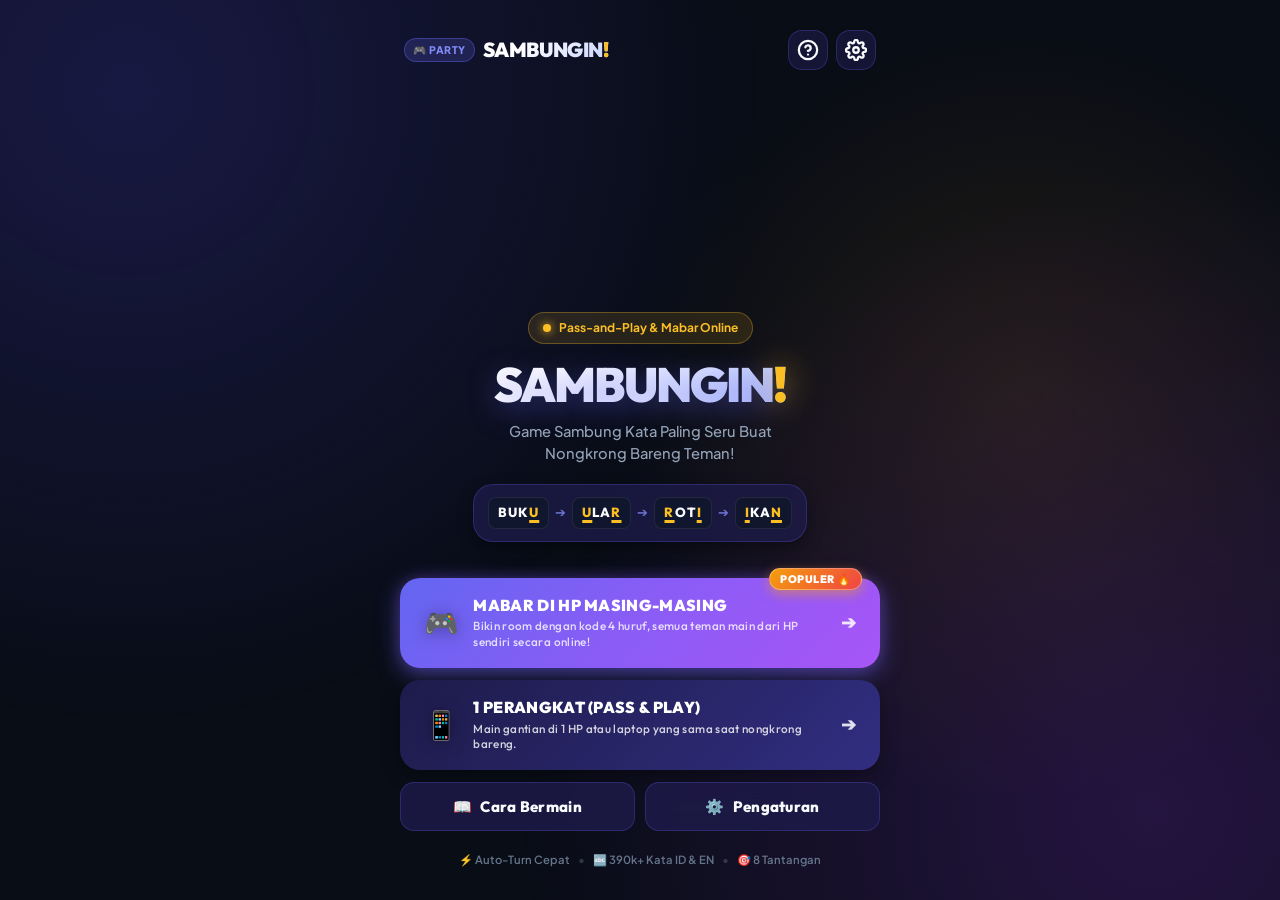
<file: index.html>
<!DOCTYPE html>
<html lang="id">
<head>
  <meta charset="UTF-8">
  <meta name="viewport" content="width=device-width, initial-scale=1.0, maximum-scale=1.0, user-scalable=no">
  <meta name="description" content="SAMBUNGIN! Game party sambung kata seru untuk dimainkan bersama di satu perangkat atau di HP masing-masing!">
  <title>SAMBUNGIN! — Party Word Chain Game</title>
  <link rel="preconnect" href="https://fonts.googleapis.com">
  <link rel="preconnect" href="https://fonts.gstatic.com" crossorigin>
  <link href="https://fonts.googleapis.com/css2?family=Outfit:wght@400;600;700;800;900&family=Plus+Jakarta+Sans:wght@500;600;700&display=swap" rel="stylesheet">
  <link rel="stylesheet" href="css/variables.css">
  <link rel="stylesheet" href="css/animations.css">
  <link rel="stylesheet" href="css/style.css">
  <!-- Local PeerJS Library for P2P WebRTC Multi-Device -->
  <script src="js/lib/peerjs.min.js"></script>
</head>
<body>
  <!-- Canvas Confetti Overlay -->
  <canvas id="confetti-canvas" class="confetti-canvas"></canvas>

  <!-- Floating Emotes Container -->
  <div id="floating-emotes-layer" class="floating-emotes-layer" aria-hidden="true"></div>

  <!-- Background Glow Orbs -->
  <div class="bg-effects" aria-hidden="true">
    <div class="glow-orb orb-1"></div>
    <div class="glow-orb orb-2"></div>
    <div class="glow-orb orb-3"></div>
  </div>

  <div id="app-container" class="app-container">
    <!-- Top Global Header -->
    <header class="top-nav">
      <div class="nav-brand" id="nav-brand-btn" role="button" tabindex="0">
        <span class="brand-badge" id="global-mode-badge">🎮 PARTY</span>
        <h1 class="brand-title">SAMBUNGIN<span>!</span></h1>
      </div>
      <div class="nav-actions">
        <button id="btn-open-how-to" class="icon-btn" aria-label="Cara Bermain" title="Cara Bermain">
          <svg width="22" height="22" viewBox="0 0 24 24" fill="none" stroke="currentColor" stroke-width="2.5" stroke-linecap="round" stroke-linejoin="round">
            <circle cx="12" cy="12" r="10"></circle>
            <path d="M9.09 9a3 3 0 0 1 5.83 1c0 2-3 3-3 3"></path>
            <line x1="12" y1="17" x2="12.01" y2="17"></line>
          </svg>
        </button>
        <button id="btn-open-settings" class="icon-btn" aria-label="Pengaturan" title="Pengaturan">
          <svg width="22" height="22" viewBox="0 0 24 24" fill="none" stroke="currentColor" stroke-width="2.5" stroke-linecap="round" stroke-linejoin="round">
            <circle cx="12" cy="12" r="3"></circle>
            <path d="M19.4 15a1.65 1.65 0 0 0 .33 1.82l.06.06a2 2 0 0 1 0 2.83 2 2 0 0 1-2.83 0l-.06-.06a1.65 1.65 0 0 0-1.82-.33 1.65 1.65 0 0 0-1 1.51V21a2 2 0 0 1-2 2 2 2 0 0 1-2-2v-.09A1.65 1.65 0 0 0 9 19.4a1.65 1.65 0 0 0-1.82.33l-.06.06a2 2 0 0 1-2.83 0 2 2 0 0 1 0-2.83l.06-.06a1.65 1.65 0 0 0 .33-1.82 1.65 1.65 0 0 0-1.51-1H3a2 2 0 0 1-2-2 2 2 0 0 1 2-2h.09A1.65 1.65 0 0 0 4.6 9a1.65 1.65 0 0 0-.33-1.82l-.06-.06a2 2 0 0 1 0-2.83 2 2 0 0 1 2.83 0l.06.06a1.65 1.65 0 0 0 1.82.33H9a1.65 1.65 0 0 0 1-1.51V3a2 2 0 0 1 2-2 2 2 0 0 1 2 2v.09a1.65 1.65 0 0 0 1 1.51 1.65 1.65 0 0 0 1.82-.33l.06-.06a2 2 0 0 1 2.83 0 2 2 0 0 1 0 2.83l-.06.06a1.65 1.65 0 0 0-.33 1.82V9a1.65 1.65 0 0 0 1.51 1H21a2 2 0 0 1 2 2 2 2 0 0 1-2 2h-.09a1.65 1.65 0 0 0-1.51 1z"></path>
          </svg>
        </button>
      </div>
    </header>

    <!-- Main Screens Container -->
    <main class="main-content">
      
      <!-- ================= 1. HOME SCREEN ================= -->
      <section id="screen-home" class="screen active">
        <div class="hero-section">
          <div class="hero-badge-tag">
            <span class="dot-pulse"></span> Pass-and-Play & Mabar Online
          </div>
          <div class="hero-logo-box">
            <h2 class="hero-title">SAMBUNGIN<span class="hero-exclaim">!</span></h2>
            <p class="hero-subtitle">Game Sambung Kata Paling Seru Buat Nongkrong Bareng Teman!</p>
          </div>

          <div class="rule-chain-preview">
            <div class="chain-chip">BUK<span class="letter-match">U</span></div>
            <span class="chain-arrow">➔</span>
            <div class="chain-chip"><span class="letter-match">U</span>LA<span class="letter-match">R</span></div>
            <span class="chain-arrow">➔</span>
            <div class="chain-chip"><span class="letter-match">R</span>OT<span class="letter-match">I</span></div>
            <span class="chain-arrow">➔</span>
            <div class="chain-chip"><span class="letter-match">I</span>KA<span class="letter-match">N</span></div>
          </div>
        </div>

        <!-- Home Action Buttons -->
        <div class="home-actions">
          <button id="btn-open-multiplayer" class="btn btn-hero btn-mabar-hero">
            <span class="hero-btn-badge">POPULER 🔥</span>
            <div class="hero-btn-content">
              <span class="hero-btn-icon">🎮</span>
              <div class="hero-btn-text">
                <span class="hero-btn-title">MABAR DI HP MASING-MASING</span>
                <span class="hero-btn-desc">Bikin room dengan kode 4 huruf, semua teman main dari HP sendiri secara online!</span>
              </div>
            </div>
            <span class="hero-btn-arrow">➔</span>
          </button>

          <button id="btn-start-setup" class="btn btn-hero btn-passplay-hero">
            <div class="hero-btn-content">
              <span class="hero-btn-icon">📱</span>
              <div class="hero-btn-text">
                <span class="hero-btn-title">1 PERANGKAT (PASS & PLAY)</span>
                <span class="hero-btn-desc">Main gantian di 1 HP atau laptop yang sama saat nongkrong bareng.</span>
              </div>
            </div>
            <span class="hero-btn-arrow">➔</span>
          </button>

          <div class="home-secondary-row">
            <button id="btn-quick-rules" class="btn btn-secondary">
              <span class="btn-icon">📖</span>
              <span class="btn-text">Cara Bermain</span>
            </button>
            <button id="btn-home-settings" class="btn btn-secondary">
              <span class="btn-icon">⚙️</span>
              <span class="btn-text">Pengaturan</span>
            </button>
          </div>
        </div>

        <div class="home-features-pill">
          <span class="feature-item">⚡ Auto-Turn Cepat</span>
          <span class="feature-divider">•</span>
          <span class="feature-item">🔤 390k+ Kata ID & EN</span>
          <span class="feature-divider">•</span>
          <span class="feature-item">🎯 8 Tantangan</span>
        </div>
      </section>

      <!-- ================= 2. MULTIPLAYER CHOICE SCREEN ================= -->
      <section id="screen-multiplayer-choice" class="screen">
        <div class="screen-header">
          <button id="btn-back-multi-to-home" class="btn-back" aria-label="Kembali ke Beranda">
            <svg width="20" height="20" viewBox="0 0 24 24" fill="none" stroke="currentColor" stroke-width="2.5" stroke-linecap="round" stroke-linejoin="round">
              <path d="M19 12H5M12 19l-7-7 7-7"/>
            </svg>
            <span>Kembali</span>
          </button>
          <h2 class="section-title">Mabar HP Sendiri</h2>
          <div class="header-spacer"></div>
        </div>

        <div class="setup-scroll-area">
          <div class="setup-card text-center" style="margin-bottom: 20px;">
            <div style="font-size: 2.2rem; margin-bottom: 6px;">📶</div>
            <h3 class="card-title">Pilih Peran Permainan</h3>
            <p class="card-desc">Satu orang membuat room sebagai Host, teman-teman lain bergabung dengan kode room.</p>
          </div>

          <div class="home-actions">
            <button id="btn-choice-create-room" class="btn btn-primary btn-hero">
              <span class="btn-icon">👑</span>
              <span class="btn-text">BUAT ROOM BARU (HOST)</span>
            </button>

            <button id="btn-choice-join-room" class="btn btn-network btn-hero">
              <span class="btn-icon">🚪</span>
              <span class="btn-text">GABUNG ROOM TEMAN (JOIN)</span>
            </button>
          </div>
        </div>
      </section>

      <!-- ================= 3. LOBBY HOST SCREEN ================= -->
      <section id="screen-lobby-host" class="screen">
        <div class="screen-header">
          <button id="btn-leave-host-room" class="btn-back" aria-label="Tutup Room">
            <span>✕ Tutup Room</span>
          </button>
          <h2 class="section-title">Lobby Host</h2>
          <div class="header-spacer"></div>
        </div>

        <div class="setup-scroll-area">
          <!-- Room Code Card -->
          <div class="room-code-card">
            <div class="room-code-label">BAGIKAN KODE INI KE TEMAN:</div>
            <div id="host-room-code-display" class="room-code-display">----</div>
            
            <div class="share-buttons-row">
              <button id="btn-share-wa" class="btn-share-wa" type="button">
                <span>💬 Kirim ke WhatsApp</span>
              </button>
              <button id="btn-copy-room-code" class="btn-copy-code" type="button">
                <span>📋 Salin Link & Kode</span>
              </button>
            </div>
          </div>

          <!-- Players joined -->
          <div class="lobby-players-box">
            <div class="card-header-row">
              <div>
                <h3 class="card-title">Daftar Pemain di Room</h3>
                <p class="card-desc">Game mulai otomatis bergantian begitu Host menekan tombol mulai</p>
              </div>
              <span id="host-player-count-badge" class="badge-count">1 Pemain</span>
            </div>
            <div id="host-lobby-players-list">
              <!-- Rendered dynamically -->
            </div>
          </div>

          <!-- Game Options Card -->
          <div class="setup-card">
            <h3 class="card-title">Pengaturan Ronde</h3>
            
            <!-- Game Mode -->
            <div class="setting-group">
              <label class="setting-label">Mode Permainan</label>
              <div class="pill-selector host-mode-selector" role="radiogroup">
                <button type="button" class="pill-opt active" data-mode="lps">
                  <span class="pill-title">🏆 Last Player Standing</span>
                  <span class="pill-desc">3 Nyawa, yang kehabisan nyawa tereliminasi!</span>
                </button>
                <button type="button" class="pill-opt" data-mode="freeplay">
                  <span class="pill-title">🎯 Free Play</span>
                  <span class="pill-desc">Tanpa eliminasi, kumpulkan poin kata terbanyak!</span>
                </button>
                <button type="button" class="pill-opt" data-mode="suddendeath">
                  <span class="pill-title">⚡ Sudden Death</span>
                  <span class="pill-desc">1 Nyawa, satu kesalahan langsung gugur!</span>
                </button>
              </div>
            </div>

            <!-- Letter Flow: Chain vs Random A-Z -->
            <div class="setting-group">
              <label class="setting-label">Alur Huruf Permainan</label>
              <div class="pill-selector host-flow-selector" role="radiogroup">
                <button type="button" class="pill-opt active" data-flow="chain">
                  <span class="pill-title">🔗 Sambung Huruf Terakhir (Klasik)</span>
                  <span class="pill-desc">Huruf kamu diambil dari huruf terakhir kata lawan.</span>
                </button>
                <button type="button" class="pill-opt" data-flow="random">
                  <span class="pill-title">🎲 Huruf Acak A-Z (Semua Huruf Muncul)</span>
                  <span class="pill-desc">Setiap giliran, sistem mengocok huruf baru secara acak A-Z!</span>
                </button>
              </div>
            </div>

            <!-- Timer Duration -->
            <div class="setting-group">
              <label class="setting-label">Durasi Timer Per Giliran</label>
              <div class="chip-grid host-timer-grid">
                <button type="button" class="chip-opt" data-timer="5">5s <small>(Kilat)</small></button>
                <button type="button" class="chip-opt active" data-timer="10">10s <small>(Standar)</small></button>
                <button type="button" class="chip-opt" data-timer="15">15s <small>(Santai)</small></button>
                <button type="button" class="chip-opt" data-timer="20">20s <small>(Pemula)</small></button>
              </div>
            </div>

            <!-- Challenge Level -->
            <div class="setting-group">
              <label class="setting-label">Tingkat Tantangan Acak</label>
              <div class="chip-grid host-challenge-grid">
                <button type="button" class="chip-opt" data-challenge="off">Nonaktif</button>
                <button type="button" class="chip-opt" data-challenge="casual">Santai</button>
                <button type="button" class="chip-opt active" data-challenge="normal">Normal</button>
                <button type="button" class="chip-opt" data-challenge="chaos">Kacau 💥</button>
              </div>
            </div>
          </div>
        </div>

        <div class="setup-footer-bar">
          <div id="host-validation-msg" class="validation-warning">Tunggu minimal 1 teman bergabung...</div>
          <button id="btn-host-start-game" class="btn btn-primary btn-block btn-lg" disabled>
            <span>MULAI PERMAINAN SEKARANG ➔</span>
          </button>
        </div>
      </section>

      <!-- ================= 4. LOBBY CLIENT SCREEN ================= -->
      <section id="screen-lobby-client" class="screen">
        <div class="screen-header">
          <button id="btn-leave-client-room" class="btn-back" aria-label="Keluar">
            <span>✕ Keluar</span>
          </button>
          <h2 class="section-title">Gabung Room</h2>
          <div class="header-spacer"></div>
        </div>

        <div class="setup-scroll-area">
          <!-- Client Input Form (Before Connected) -->
          <div id="client-connect-box" class="setup-card">
            <h3 class="card-title">Masukkan Info Room</h3>
            <p class="card-desc">Tanyakan Kode 4 Huruf kepada Host room kamu</p>

            <form id="form-join-room" class="add-player-form" style="margin-top: 14px;">
              <div style="margin-bottom: 12px;">
                <label class="setting-label">Nama Kamu</label>
                <input type="text" id="input-client-name" placeholder="Nama panggilan..." maxlength="16" class="btn-block" style="padding: 12px 14px; background: rgba(15, 23, 42, 0.8); border: 1.5px solid var(--bg-card-border); border-radius: var(--radius-md); color: var(--text-main); font-weight: 700; outline: none;">
              </div>
              
              <div style="margin-bottom: 14px;">
                <label class="setting-label">Kode Room (4 Karakter)</label>
                <input type="text" id="input-client-room-code" placeholder="Contoh: A7K9" maxlength="6" autocomplete="off" autocorrect="off" autocapitalize="characters" spellcheck="false" class="btn-block" style="padding: 12px 14px; background: rgba(15, 23, 42, 0.8); border: 1.5px solid var(--bg-card-border); border-radius: var(--radius-md); color: var(--color-accent); font-family: var(--font-display); font-size: 1.6rem; font-weight: 900; letter-spacing: 0.25em; text-align: center; text-transform: uppercase; outline: none;">
              </div>

              <div id="client-join-error" class="form-feedback error-msg"></div>

              <button type="submit" id="btn-submit-join-room" class="btn btn-network btn-block btn-lg" style="margin-top: 10px;">
                <span>GABUNG ROOM ➔</span>
              </button>
            </form>
          </div>

          <!-- Client Waiting Area (After Connected) -->
          <div id="client-waiting-box" class="setup-card text-center hidden">
            <span class="badge-count" style="margin-bottom: 12px;">TERHUBUNG KE ROOM</span>
            <h3 class="card-title" id="client-room-title">Room: ----</h3>
            <div class="waiting-spinner"></div>
            <p class="card-desc">Menunggu Host mengatur ronde dan memulai permainan...</p>
            <p class="card-desc" style="color: var(--color-accent); margin-top: 6px;">💡 Begitu Host mulai, game akan langsung jalan otomatis di HP kamu!</p>
            
            <div class="lobby-players-box" style="margin-top: 18px; text-align: left;">
              <h4 class="card-title" style="font-size: 0.95rem; margin-bottom: 10px;">Pemain di Room:</h4>
              <div id="client-lobby-players-list">
                <!-- Rendered dynamically -->
              </div>
            </div>
          </div>
        </div>
      </section>

      <!-- ================= 5. PASS & PLAY SETUP SCREEN ================= -->
      <section id="screen-setup" class="screen">
        <div class="screen-header">
          <button id="btn-back-to-home" class="btn-back" aria-label="Kembali ke Beranda">
            <svg width="20" height="20" viewBox="0 0 24 24" fill="none" stroke="currentColor" stroke-width="2.5" stroke-linecap="round" stroke-linejoin="round">
              <path d="M19 12H5M12 19l-7-7 7-7"/>
            </svg>
            <span>Kembali</span>
          </button>
          <h2 class="section-title">Setup 1 Perangkat</h2>
          <div class="header-spacer"></div>
        </div>

        <div class="setup-scroll-area">
          <!-- Player List Card -->
          <div class="setup-card">
            <div class="card-header-row">
              <div>
                <h3 class="card-title">Daftar Pemain</h3>
                <p class="card-desc">Minimal 2 pemain pada satu perangkat</p>
              </div>
              <span id="player-count-badge" class="badge-count">2 Pemain</span>
            </div>

            <form id="form-add-player" class="add-player-form" onsubmit="return false;">
              <div class="input-with-button">
                <input type="text" id="input-player-name" placeholder="Ketik nama pemain..." maxlength="16" autocomplete="off">
                <button type="submit" id="btn-add-player" class="btn btn-sm btn-accent">
                  <span>+ Tambah</span>
                </button>
              </div>
              <div id="add-player-error" class="form-feedback error-msg" aria-live="polite"></div>
            </form>

            <div id="player-list-container" class="player-list-items" role="list">
              <!-- Rendered dynamically by app.js -->
            </div>
          </div>

          <!-- Game Options Card -->
          <div class="setup-card">
            <h3 class="card-title">Pengaturan Ronde</h3>
            
            <!-- Game Mode -->
            <div class="setting-group">
              <label class="setting-label">Mode Permainan</label>
              <div class="pill-selector mode-selector" role="radiogroup">
                <button type="button" class="pill-opt active" data-mode="lps" role="radio" aria-checked="true">
                  <span class="pill-title">🏆 Last Player Standing</span>
                  <span class="pill-desc">3 Nyawa, yang kehabisan nyawa tereliminasi!</span>
                </button>
                <button type="button" class="pill-opt" data-mode="freeplay" role="radio" aria-checked="false">
                  <span class="pill-title">🎯 Free Play</span>
                  <span class="pill-desc">Tanpa eliminasi, kumpulkan poin kata terbanyak!</span>
                </button>
                <button type="button" class="pill-opt" data-mode="suddendeath" role="radio" aria-checked="false">
                  <span class="pill-title">⚡ Sudden Death</span>
                  <span class="pill-desc">1 Nyawa, satu kesalahan langsung gugur!</span>
                </button>
              </div>
            </div>

            <!-- Letter Flow: Chain vs Random A-Z -->
            <div class="setting-group">
              <label class="setting-label">Alur Huruf Permainan</label>
              <div class="pill-selector setup-flow-selector" role="radiogroup">
                <button type="button" class="pill-opt active" data-flow="chain" role="radio" aria-checked="true">
                  <span class="pill-title">🔗 Sambung Huruf Terakhir (Klasik)</span>
                  <span class="pill-desc">Huruf kamu diambil dari huruf terakhir kata lawan.</span>
                </button>
                <button type="button" class="pill-opt" data-flow="random" role="radio" aria-checked="false">
                  <span class="pill-title">🎲 Huruf Acak A-Z (Semua Huruf Muncul)</span>
                  <span class="pill-desc">Setiap giliran, sistem mengocok huruf baru secara acak A-Z!</span>
                </button>
              </div>
            </div>

            <!-- Timer Duration -->
            <div class="setting-group">
              <label class="setting-label">Durasi Timer Per Giliran</label>
              <div class="chip-grid timer-grid">
                <button type="button" class="chip-opt" data-timer="5">5 Detik <small>(Kilat)</small></button>
                <button type="button" class="chip-opt active" data-timer="10">10 Detik <small>(Standar)</small></button>
                <button type="button" class="chip-opt" data-timer="15">15 Detik <small>(Santai)</small></button>
                <button type="button" class="chip-opt" data-timer="20">20 Detik <small>(Pemula)</small></button>
              </div>
            </div>

            <!-- Initial Lives (for LPS mode) -->
            <div id="lives-setting-group" class="setting-group">
              <label class="setting-label">Jumlah Nyawa Awal</label>
              <div class="chip-grid lives-grid">
                <button type="button" class="chip-opt" data-lives="1">1 ❤️</button>
                <button type="button" class="chip-opt active" data-lives="3">3 ❤️❤️❤️</button>
                <button type="button" class="chip-opt" data-lives="5">5 ❤️❤️❤️❤️❤️</button>
              </div>
            </div>

            <!-- Challenge Level -->
            <div class="setting-group">
              <label class="setting-label">Tingkat Tantangan Acak</label>
              <div class="chip-grid challenge-grid">
                <button type="button" class="chip-opt" data-challenge="off">Nonaktif</button>
                <button type="button" class="chip-opt" data-challenge="casual">Santai</button>
                <button type="button" class="chip-opt active" data-challenge="normal">Normal</button>
                <button type="button" class="chip-opt" data-challenge="chaos">Kacau 💥</button>
              </div>
            </div>
          </div>
        </div>

        <div class="setup-footer-bar">
          <div id="setup-validation-msg" class="validation-warning" aria-live="polite"></div>
          <button id="btn-start-game" class="btn btn-primary btn-block btn-lg">
            <span>LANJUT KE PERMAINAN ➔</span>
          </button>
        </div>
      </section>

      <!-- ================= 6. READY / TURN HANDOFF OVERLAY (Pass & Play Only) ================= -->
      <section id="screen-ready" class="screen">
        <div class="ready-card-modal">
          <div class="ready-badge-pill" id="ready-badge-header">OPER PERANGKAT 🔄</div>
          
          <div class="ready-avatar-large" id="ready-player-avatar">P1</div>
          
          <h2 class="ready-player-heading">Giliran Kamu!</h2>
          <p class="ready-player-name" id="ready-player-name">Pemain 1</p>
          
          <div class="ready-info-box">
            <div class="info-row">
              <span class="info-lbl">Huruf Wajib Pertama:</span>
              <span class="info-val letter-highlight" id="ready-required-letter">B</span>
            </div>
            <div class="info-row" id="ready-challenge-row">
              <span class="info-lbl">Tantangan:</span>
              <span class="info-val" id="ready-challenge-desc">Standar (Tanpa Batasan)</span>
            </div>
            <div class="info-row">
              <span class="info-lbl">Waktu Menjawab:</span>
              <span class="info-val" id="ready-timer-desc">10 Detik</span>
            </div>
          </div>

          <p class="ready-prompt-text" id="ready-prompt-instruction">
            Pastikan perangkat sudah di tanganmu. Waktu <strong>TIDAK AKAN BERJALAN</strong> sebelum kamu menekan tombol di bawah!
          </p>

          <button id="btn-ready-start" class="btn btn-primary btn-hero pulse-btn">
            <span class="btn-icon">⏱️</span>
            <span class="btn-text">MULAI GILIRAN SEKARANG</span>
          </button>
        </div>
      </section>

      <!-- ================= 7. GAMEPLAY ARENA SCREEN ================= -->
      <section id="screen-game" class="screen">
        <!-- Prominent Status Banner: Your Turn vs Spectating -->
        <div id="game-turn-banner" class="turn-banner-box banner-active-turn">
          <span class="banner-badge">GILIRAN KAMU</span>
          <h2 id="banner-main-text" class="banner-title">Ketik kata berawalan B!</h2>
        </div>

        <!-- Game Top Bar -->
        <div class="game-top-bar">
          <div class="turn-indicator">
            <span class="turn-badge" id="game-turn-badge">PEMAIN</span>
            <span id="game-active-player-name" class="active-player-name">Pemain 1</span>
          </div>
          <div class="game-top-actions">
            <div class="stat-badge lives-badge" id="game-player-lives-badge">
              <span class="stat-icon">❤️</span>
              <span id="game-player-lives-val">3</span>
            </div>
            <div class="stat-badge score-badge" id="game-player-score-badge">
              <span class="stat-icon">⭐</span>
              <span id="game-player-score-val">0</span>
            </div>
            <button id="btn-pause-game" class="icon-btn-game" aria-label="Jeda Permainan" title="Jeda">
              <svg width="20" height="20" viewBox="0 0 24 24" fill="currentColor">
                <rect x="6" y="4" width="4" height="16" rx="1.5"></rect>
                <rect x="14" y="4" width="4" height="16" rx="1.5"></rect>
              </svg>
            </button>
          </div>
        </div>

        <!-- Challenge Active Banner (Conditional) -->
        <div id="game-challenge-banner" class="challenge-banner hidden">
          <span class="challenge-icon" id="challenge-icon">🎯</span>
          <div class="challenge-info">
            <strong id="challenge-title">Kategori Wajib</strong>
            <span id="challenge-instruction">Kata harus nama Hewan!</span>
          </div>
        </div>

        <!-- Central Timer & Target Letter Arena -->
        <div class="game-arena">
          <!-- Circular / Linear Timer Progress Bar -->
          <div class="timer-wrapper">
            <div class="timer-circle" id="timer-circle">
              <span id="timer-seconds" class="timer-countdown">10</span>
              <span class="timer-label">DETIK</span>
            </div>
            <div class="timer-progress-track">
              <div id="timer-progress-bar" class="timer-progress-fill" style="width: 100%;"></div>
            </div>
          </div>

          <!-- Big Word Chain Letter Anchor -->
          <div class="chain-anchor-card">
            <div class="anchor-label">KATA SEBELUMNYA:</div>
            <div class="prev-word-display" id="game-prev-word">
              <span class="prev-stem">BUK</span><span class="prev-last-char">U</span>
            </div>
            <div class="required-letter-prompt">
              KATA KAMU WAJIB DIAWALI HURUF:
              <div class="big-required-letter" id="game-required-letter">U</div>
            </div>
          </div>
        </div>

        <!-- Word Input Form with Auto-Prefix Badge -->
        <form id="form-submit-word" class="word-input-container" onsubmit="return false;">
          <div class="input-wrapper with-prefix">
            <!-- Auto-prefix badge: Automatically sticks the required letter in front! -->
            <div class="input-prefix-badge" id="input-prefix-badge" title="Huruf wajib sudah otomatis terisi">
              <span id="input-prefix-letter">U</span>
            </div>
            <input type="text" id="input-word" placeholder="Ketik kelanjutannya..." autocomplete="off" autocorrect="off" autocapitalize="characters" spellcheck="false" maxlength="24" enterkeyhint="send" inputmode="text">
            <button type="submit" id="btn-submit-word" class="btn btn-submit">
              <span>KIRIM ↵</span>
            </button>
          </div>
          <div id="word-feedback-msg" class="word-feedback" aria-live="assertive"></div>
        </form>

        <!-- Spectator Reactions Bar (Visible when waiting for opponent) -->
        <div id="spectator-reaction-box" class="spectator-reaction-box hidden">
          <div class="spectator-status-text" id="spectator-status-text">
            <span>⏳ Menunggu giliran lawan... Kirim reaksi:</span>
          </div>
          <div class="reaction-emojis-row">
            <button type="button" class="btn-emote" data-emoji="😂" title="Tertawa">😂</button>
            <button type="button" class="btn-emote" data-emoji="🔥" title="Semangat">🔥</button>
            <button type="button" class="btn-emote" data-emoji="💀" title="Tengkorak">💀</button>
            <button type="button" class="btn-emote" data-emoji="⏱️" title="Waktu">⏱️</button>
            <button type="button" class="btn-emote" data-emoji="👏" title="Tepuk Tangan">👏</button>
            <button type="button" class="btn-emote" data-emoji="😱" title="Kaget">😱</button>
          </div>
        </div>

        <!-- Lifeline / Skip Button -->
        <div class="lifeline-bar" id="game-lifeline-bar">
          <button id="btn-use-lifeline" class="btn btn-sm btn-lifeline" title="Bantuan: Ganti Huruf">
            <span>💡 Ganti Huruf (<span id="lifeline-count">1</span> tersisa)</span>
          </button>
        </div>

        <!-- Recent Word History Tray -->
        <div class="word-history-section">
          <div class="history-header">
            <span>Rantai Kata (<span id="history-count">0</span> kata)</span>
          </div>
          <div id="word-history-list" class="history-chip-list">
            <span class="history-empty">Belum ada kata terhubung</span>
          </div>
        </div>

        <!-- Active Players Mini Roster -->
        <div class="mini-roster" id="game-mini-roster">
          <!-- Rendered dynamically -->
        </div>

        <!-- Floating Reactions Animation Layer -->
        <div id="floating-emotes-container" class="floating-emotes-container" aria-hidden="true"></div>
      </section>

      <!-- ================= 8. RESULTS SCREEN ================= -->
      <section id="screen-results" class="screen">
        <div class="results-header">
          <div class="results-crown">👑</div>
          <h2 class="results-title">PERMAINAN SELESAI!</h2>
          <p class="results-subtitle" id="results-mode-desc">Mode Last Player Standing</p>
        </div>

        <div class="winner-spotlight" id="winner-spotlight">
          <div class="winner-avatar" id="results-winner-avatar">🏆</div>
          <h3 class="winner-name" id="results-winner-name">Pemain 1</h3>
          <div class="winner-label" id="results-winner-label">JUARA BERTAHAN TERAKHIR!</div>
        </div>

        <!-- Leaderboard Table -->
        <div class="leaderboard-card">
          <h4 class="leaderboard-title">Papan Skor & Peringkat</h4>
          <div class="leaderboard-list" id="results-leaderboard-list">
            <!-- Rendered dynamically -->
          </div>
        </div>

        <div class="results-stats-row">
          <div class="stat-box">
            <span class="stat-num" id="stat-total-words">0</span>
            <span class="stat-txt">Total Kata Rantai</span>
          </div>
          <div class="stat-box">
            <span class="stat-num" id="stat-longest-word">-</span>
            <span class="stat-txt">Kata Terpanjang</span>
          </div>
          <div class="stat-box">
            <span class="stat-num" id="stat-rounds-count">0</span>
            <span class="stat-txt">Total Giliran</span>
          </div>
        </div>

        <div class="results-actions">
          <button id="btn-play-again" class="btn btn-primary btn-hero">
            <span class="btn-icon">🔄</span>
            <span class="btn-text">MAIN LAGI</span>
          </button>
          <button id="btn-back-to-menu" class="btn btn-secondary">
            <span class="btn-icon">🏠</span>
            <span class="btn-text">Kembali ke Menu</span>
          </button>
        </div>
      </section>

    </main>

    <!-- ================= MODALS ================= -->

    <!-- How To Play Modal -->
    <div id="modal-how-to" class="modal-backdrop hidden" role="dialog" aria-modal="true" aria-labelledby="modal-how-to-title">
      <div class="modal-card">
        <div class="modal-header">
          <h3 id="modal-how-to-title">Cara Bermain SAMBUNGIN!</h3>
          <button class="modal-close-btn" id="btn-close-how-to" aria-label="Tutup">✕</button>
        </div>
        <div class="modal-body modal-scroll">
          <div class="rule-block">
            <h4>🎯 Aturan Sambung Kata</h4>
            <p>Kata yang kamu ketik <strong>wajib diawali huruf terakhir</strong> dari kata pemain sebelumnya!</p>
            <div class="example-box">
              Contoh: BUK<strong>U</strong> ➔ <strong>U</strong>LA<strong>R</strong> ➔ <strong>R</strong>OT<strong>I</strong> ➔ <strong>I</strong>KA<strong>N</strong>
            </div>
          </div>

          <div class="rule-block">
            <h4>🎮 Cara Mabar di HP Masing-Masing</h4>
            <ul>
              <li><strong>Host (Pembuat Room):</strong> Pilih "Buat Room Baru", lalu kirim kode 4 huruf atau bagikan link langsung ke WhatsApp teman.</li>
              <li><strong>Teman (Joiner):</strong> Buka link WA atau ketik kode room, langsung masuk ke lobby!</li>
              <li><strong>Alur Otomatis:</strong> Hanya Host yang menekan "Mulai". Setelah game mulai, giliran dan timer langsung jalan otomatis tanpa perlu tekan tombol mulai lagi.</li>
            </ul>
          </div>

          <div class="rule-block">
            <h4>📱 Mode 1 HP (Pass & Play)</h4>
            <p>Main gantian di 1 HP. Layar akan menjeda dan meminta konfirmasi "Mulai Giliran" saat mengoper HP agar waktu tidak terbuang saat oper tangan.</p>
          </div>

          <div class="rule-block">
            <h4>🚫 Kata yang Ditolak</h4>
            <ul>
              <li>Kata yang tidak diawali huruf wajib.</li>
              <li>Kata yang sudah pernah digunakan dalam sesi yang sama (anti-duplikat).</li>
              <li>Kata yang tidak terdapat di dalam kamus 390.000+ kosakata lokal.</li>
              <li>Input kosong, angka, tanda baca, atau lebih dari satu kata.</li>
            </ul>
          </div>

          <div class="rule-block">
            <h4>🏆 Mode Permainan</h4>
            <ul>
              <li><strong>Last Player Standing:</strong> 3 nyawa. Salah kata atau waktu habis = kehilangan 1 nyawa. Pemain terakhir yang bertahan menang!</li>
              <li><strong>Free Play:</strong> Tanpa eliminasi! Setiap kata valid menghasilkan poin. Cocok untuk sesi santai.</li>
              <li><strong>Sudden Death:</strong> Mode ketegangan tinggi! Hanya 1 nyawa per pemain, sekali salah langsung gugur.</li>
            </ul>
          </div>
        </div>
        <div class="modal-footer">
          <button class="btn btn-primary btn-block" id="btn-close-how-to-bottom">Saya Mengerti!</button>
        </div>
      </div>
    </div>

    <!-- Settings Modal -->
    <div id="modal-settings" class="modal-backdrop hidden" role="dialog" aria-modal="true" aria-labelledby="modal-settings-title">
      <div class="modal-card">
        <div class="modal-header">
          <h3 id="modal-settings-title">Pengaturan Permainan</h3>
          <button class="modal-close-btn" id="btn-close-settings" aria-label="Tutup">✕</button>
        </div>
        <div class="modal-body">
          <div class="setting-item-row">
            <div>
              <strong class="setting-item-title">Efek Suara (Audio)</strong>
              <p class="setting-item-desc">Suara sintetis Web Audio API saat timer, klik, benar & salah</p>
            </div>
            <label class="toggle-switch">
              <input type="checkbox" id="setting-sound" checked>
              <span class="toggle-slider"></span>
            </label>
          </div>

          <div class="setting-item-row">
            <div>
              <strong class="setting-item-title">Volume Suara</strong>
              <p class="setting-item-desc">Atur kekuatan efek suara</p>
            </div>
            <input type="range" id="setting-volume" min="0" max="100" value="80" class="range-slider">
          </div>

          <div class="setting-item-row">
            <div>
              <strong class="setting-item-title">Efek Getar HP (Vibration)</strong>
              <p class="setting-item-desc">Getar saat giliran kamu aktif & timer kritis</p>
            </div>
            <label class="toggle-switch">
              <input type="checkbox" id="setting-vibration" checked>
              <span class="toggle-slider"></span>
            </label>
          </div>

          <div class="setting-item-row">
            <div>
              <strong class="setting-item-title">Animasi Halus</strong>
              <p class="setting-item-desc">Matikan jika ingin tampilan lebih hemat daya</p>
            </div>
            <label class="toggle-switch">
              <input type="checkbox" id="setting-animations" checked>
              <span class="toggle-slider"></span>
            </label>
          </div>

          <div class="setting-divider"></div>

          <div class="setting-item-row">
            <div>
              <strong class="setting-item-title text-danger">Reset Data Tersimpan</strong>
              <p class="setting-item-desc">Hapus riwayat nama pemain & setelan lokal</p>
            </div>
            <button id="btn-reset-storage" class="btn btn-sm btn-danger">Reset</button>
          </div>
        </div>
        <div class="modal-footer">
          <button class="btn btn-secondary btn-block" id="btn-close-settings-bottom">Simpan & Tutup</button>
        </div>
      </div>
    </div>

    <!-- Pause Modal -->
    <div id="modal-pause" class="modal-backdrop hidden" role="dialog" aria-modal="true" aria-labelledby="modal-pause-title">
      <div class="modal-card modal-pause-card">
        <div class="modal-header">
          <h3 id="modal-pause-title">⏸️ Permainan Dijeda</h3>
        </div>
        <div class="modal-body text-center">
          <p>Timer sedang berhenti. Apa yang ingin kamu lakukan?</p>
          <div class="pause-actions">
            <button id="btn-resume-game" class="btn btn-primary btn-block btn-lg">
              ▶️ Lanjutkan Permainan
            </button>
            <button id="btn-restart-game" class="btn btn-secondary btn-block">
              🔄 Mulai Ulang Sesi
            </button>
            <button id="btn-quit-to-home" class="btn btn-danger btn-block">
              🚪 Keluar ke Menu Utama
            </button>
          </div>
        </div>
      </div>
    </div>

    <!-- Toast Notification Container -->
    <div id="toast-container" class="toast-container" aria-live="polite"></div>

  </div>

  <!-- Scripts: Modular Vanilla JS -->
  <script type="module" src="js/app.js"></script>
</body>
</html>
</file>
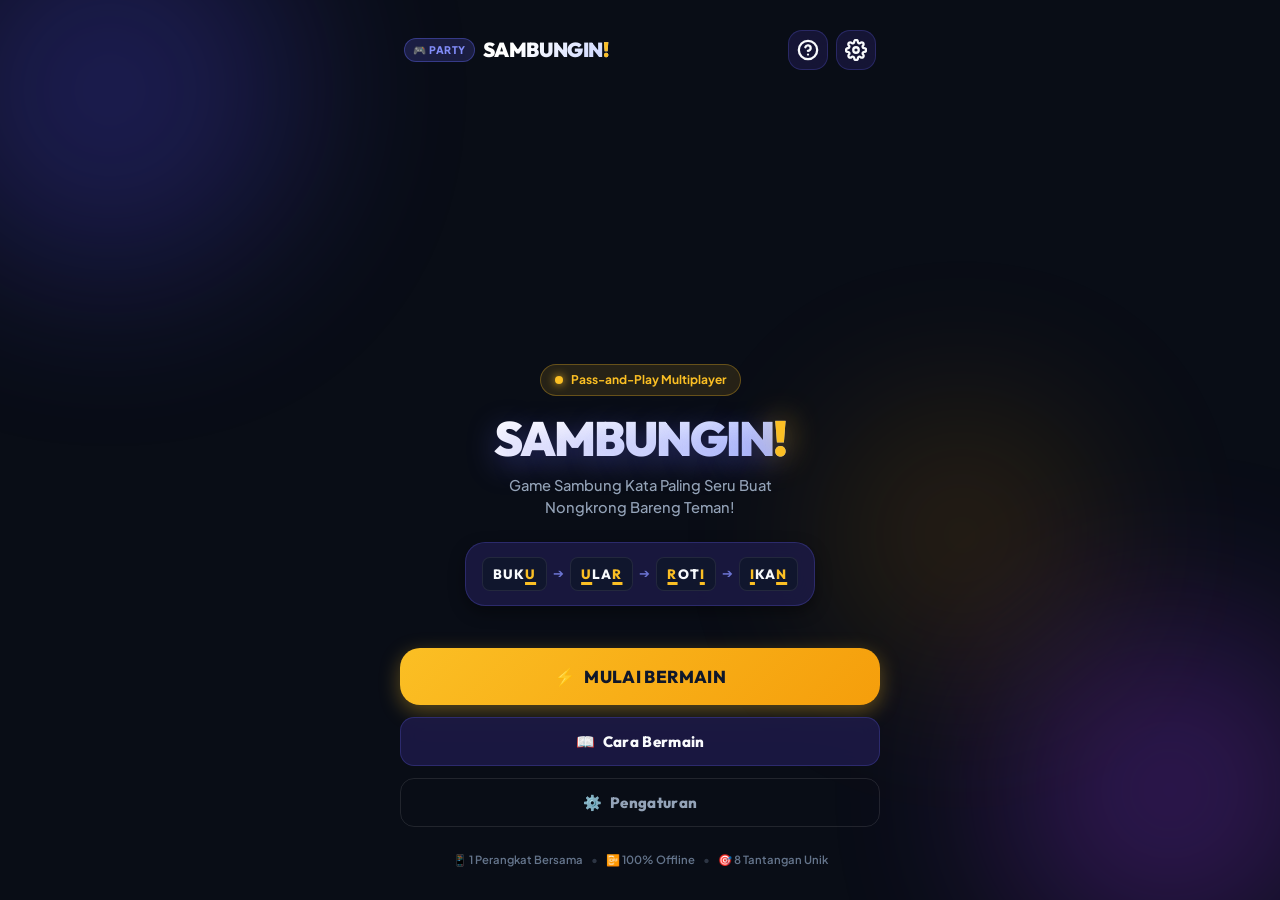
<file: sambungin-game/index.html>
<!DOCTYPE html>
<html lang="id">
<head>
  <meta charset="UTF-8">
  <meta name="viewport" content="width=device-width, initial-scale=1.0, maximum-scale=1.0, user-scalable=no">
  <meta name="description" content="SAMBUNGIN! Game party sambung kata seru untuk dimainkan bersama di satu perangkat. Pass and play, adu kosakata, dan taklukkan tantangannya!">
  <title>SAMBUNGIN! — Party Word Chain Game</title>
  <link rel="preconnect" href="https://fonts.googleapis.com">
  <link rel="preconnect" href="https://fonts.gstatic.com" crossorigin>
  <link href="https://fonts.googleapis.com/css2?family=Outfit:wght@400;600;700;800;900&family=Plus+Jakarta+Sans:wght@500;600;700&display=swap" rel="stylesheet">
  <link rel="stylesheet" href="css/style.css">
</head>
<body>
  <!-- Background Glow Orbs -->
  <div class="bg-effects" aria-hidden="true">
    <div class="glow-orb orb-1"></div>
    <div class="glow-orb orb-2"></div>
    <div class="glow-orb orb-3"></div>
  </div>

  <div id="app-container" class="app-container">
    <!-- Top Global Header -->
    <header class="top-nav">
      <div class="nav-brand" id="nav-brand-btn" role="button" tabindex="0">
        <span class="brand-badge">🎮 PARTY</span>
        <h1 class="brand-title">SAMBUNGIN<span>!</span></h1>
      </div>
      <div class="nav-actions">
        <button id="btn-open-how-to" class="icon-btn" aria-label="Cara Bermain" title="Cara Bermain">
          <svg width="22" height="22" viewBox="0 0 24 24" fill="none" stroke="currentColor" stroke-width="2.5" stroke-linecap="round" stroke-linejoin="round">
            <circle cx="12" cy="12" r="10"></circle>
            <path d="M9.09 9a3 3 0 0 1 5.83 1c0 2-3 3-3 3"></path>
            <line x1="12" y1="17" x2="12.01" y2="17"></line>
          </svg>
        </button>
        <button id="btn-open-settings" class="icon-btn" aria-label="Pengaturan" title="Pengaturan">
          <svg width="22" height="22" viewBox="0 0 24 24" fill="none" stroke="currentColor" stroke-width="2.5" stroke-linecap="round" stroke-linejoin="round">
            <circle cx="12" cy="12" r="3"></circle>
            <path d="M19.4 15a1.65 1.65 0 0 0 .33 1.82l.06.06a2 2 0 0 1 0 2.83 2 2 0 0 1-2.83 0l-.06-.06a1.65 1.65 0 0 0-1.82-.33 1.65 1.65 0 0 0-1 1.51V21a2 2 0 0 1-2 2 2 2 0 0 1-2-2v-.09A1.65 1.65 0 0 0 9 19.4a1.65 1.65 0 0 0-1.82.33l-.06.06a2 2 0 0 1-2.83 0 2 2 0 0 1 0-2.83l.06-.06a1.65 1.65 0 0 0 .33-1.82 1.65 1.65 0 0 0-1.51-1H3a2 2 0 0 1-2-2 2 2 0 0 1 2-2h.09A1.65 1.65 0 0 0 4.6 9a1.65 1.65 0 0 0-.33-1.82l-.06-.06a2 2 0 0 1 0-2.83 2 2 0 0 1 2.83 0l.06.06a1.65 1.65 0 0 0 1.82.33H9a1.65 1.65 0 0 0 1-1.51V3a2 2 0 0 1 2-2 2 2 0 0 1 2 2v.09a1.65 1.65 0 0 0 1 1.51 1.65 1.65 0 0 0 1.82-.33l.06-.06a2 2 0 0 1 2.83 0 2 2 0 0 1 0 2.83l-.06.06a1.65 1.65 0 0 0-.33 1.82V9a1.65 1.65 0 0 0 1.51 1H21a2 2 0 0 1 2 2 2 2 0 0 1-2 2h-.09a1.65 1.65 0 0 0-1.51 1z"></path>
          </svg>
        </button>
      </div>
    </header>

    <!-- Main Screens Container -->
    <main class="main-content">
      
      <!-- ================= 1. HOME SCREEN ================= -->
      <section id="screen-home" class="screen active">
        <div class="hero-section">
          <div class="hero-badge-tag">
            <span class="dot-pulse"></span> Pass-and-Play Multiplayer
          </div>
          <div class="hero-logo-box">
            <h2 class="hero-title">SAMBUNGIN<span class="hero-exclaim">!</span></h2>
            <p class="hero-subtitle">Game Sambung Kata Paling Seru Buat Nongkrong Bareng Teman!</p>
          </div>

          <div class="rule-chain-preview">
            <div class="chain-chip">BUK<span class="letter-match">U</span></div>
            <span class="chain-arrow">➔</span>
            <div class="chain-chip"><span class="letter-match">U</span>LA<span class="letter-match">R</span></div>
            <span class="chain-arrow">➔</span>
            <div class="chain-chip"><span class="letter-match">R</span>OT<span class="letter-match">I</span></div>
            <span class="chain-arrow">➔</span>
            <div class="chain-chip"><span class="letter-match">I</span>KA<span class="letter-match">N</span></div>
          </div>
        </div>

        <div class="home-actions">
          <button id="btn-start-setup" class="btn btn-primary btn-hero">
            <span class="btn-icon">⚡</span>
            <span class="btn-text">MULAI BERMAIN</span>
          </button>
          
          <button id="btn-quick-rules" class="btn btn-secondary">
            <span class="btn-icon">📖</span>
            <span class="btn-text">Cara Bermain</span>
          </button>
          
          <button id="btn-home-settings" class="btn btn-tertiary">
            <span class="btn-icon">⚙️</span>
            <span class="btn-text">Pengaturan</span>
          </button>
        </div>

        <div class="home-features-pill">
          <span class="feature-item">📱 1 Perangkat Bersama</span>
          <span class="feature-divider">•</span>
          <span class="feature-item">📴 100% Offline</span>
          <span class="feature-divider">•</span>
          <span class="feature-item">🎯 8 Tantangan Unik</span>
        </div>
      </section>

      <!-- ================= 2. SETUP SCREEN ================= -->
      <section id="screen-setup" class="screen">
        <div class="screen-header">
          <button id="btn-back-to-home" class="btn-back" aria-label="Kembali ke Beranda">
            <svg width="20" height="20" viewBox="0 0 24 24" fill="none" stroke="currentColor" stroke-width="2.5" stroke-linecap="round" stroke-linejoin="round">
              <path d="M19 12H5M12 19l-7-7 7-7"/>
            </svg>
            <span>Kembali</span>
          </button>
          <h2 class="section-title">Setup Permainan</h2>
          <div class="header-spacer"></div>
        </div>

        <div class="setup-scroll-area">
          <!-- Player List Card -->
          <div class="setup-card">
            <div class="card-header-row">
              <div>
                <h3 class="card-title">Daftar Pemain</h3>
                <p class="card-desc">Minimal 2 pemain pada satu perangkat</p>
              </div>
              <span id="player-count-badge" class="badge-count">2 Pemain</span>
            </div>

            <form id="form-add-player" class="add-player-form" onsubmit="return false;">
              <div class="input-with-button">
                <input type="text" id="input-player-name" placeholder="Ketik nama pemain..." maxlength="16" autocomplete="off">
                <button type="submit" id="btn-add-player" class="btn btn-sm btn-accent">
                  <span>+ Tambah</span>
                </button>
              </div>
              <div id="add-player-error" class="form-feedback error-msg" aria-live="polite"></div>
            </form>

            <div id="player-list-container" class="player-list-items" role="list">
              <!-- Rendered dynamically by app.js -->
            </div>
          </div>

          <!-- Game Options Card -->
          <div class="setup-card">
            <h3 class="card-title">Pengaturan Ronde</h3>
            
            <!-- Game Mode -->
            <div class="setting-group">
              <label class="setting-label">Mode Permainan</label>
              <div class="pill-selector mode-selector" role="radiogroup">
                <button type="button" class="pill-opt active" data-mode="lps" role="radio" aria-checked="true">
                  <span class="pill-title">🏆 Last Player Standing</span>
                  <span class="pill-desc">3 Nyawa, yang gugur tereliminasi!</span>
                </button>
                <button type="button" class="pill-opt" data-mode="freeplay" role="radio" aria-checked="false">
                  <span class="pill-title">🎯 Free Play</span>
                  <span class="pill-desc">Tanpa eliminasi, kumpulkan poin kata!</span>
                </button>
                <button type="button" class="pill-opt" data-mode="suddendeath" role="radio" aria-checked="false">
                  <span class="pill-title">⚡ Sudden Death</span>
                  <span class="pill-desc">1 Nyawa, satu kesalahan langsung gugur!</span>
                </button>
              </div>
            </div>

            <!-- Timer Duration -->
            <div class="setting-group">
              <label class="setting-label">Durasi Timer Per Giliran</label>
              <div class="chip-grid timer-grid">
                <button type="button" class="chip-opt" data-timer="5">5 Detik <small>(Kilat)</small></button>
                <button type="button" class="chip-opt active" data-timer="10">10 Detik <small>(Standar)</small></button>
                <button type="button" class="chip-opt" data-timer="15">15 Detik <small>(Santai)</small></button>
                <button type="button" class="chip-opt" data-timer="20">20 Detik <small>(Pemula)</small></button>
              </div>
            </div>

            <!-- Initial Lives (for LPS mode) -->
            <div id="lives-setting-group" class="setting-group">
              <label class="setting-label">Jumlah Nyawa Awal</label>
              <div class="chip-grid lives-grid">
                <button type="button" class="chip-opt" data-lives="1">1 ❤️</button>
                <button type="button" class="chip-opt active" data-lives="3">3 ❤️❤️❤️</button>
                <button type="button" class="chip-opt" data-lives="5">5 ❤️❤️❤️❤️❤️</button>
              </div>
            </div>

            <!-- Challenge Level -->
            <div class="setting-group">
              <label class="setting-label">Tingkat Tantangan Acak</label>
              <div class="chip-grid challenge-grid">
                <button type="button" class="chip-opt" data-challenge="off">Nonaktif</button>
                <button type="button" class="chip-opt" data-challenge="casual">Santai</button>
                <button type="button" class="chip-opt active" data-challenge="normal">Normal</button>
                <button type="button" class="chip-opt" data-challenge="chaos">Kacau 💥</button>
              </div>
            </div>
          </div>
        </div>

        <div class="setup-footer-bar">
          <div id="setup-validation-msg" class="validation-warning" aria-live="polite"></div>
          <button id="btn-start-game" class="btn btn-primary btn-block btn-lg">
            <span>LANJUT KE PERMAINAN ➔</span>
          </button>
        </div>
      </section>

      <!-- ================= 3. READY / TURN HANDOFF OVERLAY ================= -->
      <!-- Fitur wajib pass-and-play: saat giliran berganti, harus ketik 'Mulai' dulu baru waktu jalan! -->
      <section id="screen-ready" class="screen">
        <div class="ready-card-modal">
          <div class="ready-badge-pill">OPER PERANGKAT 🔄</div>
          
          <div class="ready-avatar-large" id="ready-player-avatar">P1</div>
          
          <h2 class="ready-player-heading">Giliran Kamu!</h2>
          <p class="ready-player-name" id="ready-player-name">Pemain 1</p>
          
          <div class="ready-info-box">
            <div class="info-row">
              <span class="info-lbl">Huruf Wajib Pertama:</span>
              <span class="info-val letter-highlight" id="ready-required-letter">B</span>
            </div>
            <div class="info-row" id="ready-challenge-row">
              <span class="info-lbl">Tantangan:</span>
              <span class="info-val" id="ready-challenge-desc">Standar (Tanpa Batasan)</span>
            </div>
            <div class="info-row">
              <span class="info-lbl">Waktu Menjawab:</span>
              <span class="info-val" id="ready-timer-desc">10 Detik</span>
            </div>
          </div>

          <p class="ready-prompt-text">
            Pastikan perangkat sudah di tanganmu. Waktu <strong>TIDAK AKAN BERJALAN</strong> sebelum kamu menekan tombol di bawah!
          </p>

          <button id="btn-ready-start" class="btn btn-primary btn-hero pulse-btn">
            <span class="btn-icon">⏱️</span>
            <span class="btn-text">MULAI GILIRAN SEKARANG</span>
          </button>
        </div>
      </section>

      <!-- ================= 4. GAMEPLAY SCREEN ================= -->
      <section id="screen-game" class="screen">
        <!-- Game Top Bar -->
        <div class="game-top-bar">
          <div class="turn-indicator">
            <span class="turn-badge">GILIRAN</span>
            <span id="game-active-player-name" class="active-player-name">Pemain 1</span>
          </div>
          <div class="game-top-actions">
            <div class="stat-badge lives-badge" id="game-player-lives-badge">
              <span class="stat-icon">❤️</span>
              <span id="game-player-lives-val">3</span>
            </div>
            <div class="stat-badge score-badge" id="game-player-score-badge">
              <span class="stat-icon">⭐</span>
              <span id="game-player-score-val">0</span>
            </div>
            <button id="btn-pause-game" class="icon-btn-game" aria-label="Jeda Permainan" title="Jeda">
              <svg width="20" height="20" viewBox="0 0 24 24" fill="currentColor">
                <rect x="6" y="4" width="4" height="16" rx="1.5"></rect>
                <rect x="14" y="4" width="4" height="16" rx="1.5"></rect>
              </svg>
            </button>
          </div>
        </div>

        <!-- Challenge Active Banner (Conditional) -->
        <div id="game-challenge-banner" class="challenge-banner hidden">
          <span class="challenge-icon" id="challenge-icon">🎯</span>
          <div class="challenge-info">
            <strong id="challenge-title">Kategori Wajib</strong>
            <span id="challenge-instruction">Kata harus nama Hewan!</span>
          </div>
        </div>

        <!-- Central Timer & Target Letter Arena -->
        <div class="game-arena">
          <!-- Circular / Linear Timer Progress Bar -->
          <div class="timer-wrapper">
            <div class="timer-circle" id="timer-circle">
              <span id="timer-seconds" class="timer-countdown">10</span>
              <span class="timer-label">DETIK</span>
            </div>
            <div class="timer-progress-track">
              <div id="timer-progress-bar" class="timer-progress-fill" style="width: 100%;"></div>
            </div>
          </div>

          <!-- Big Word Chain Letter Anchor -->
          <div class="chain-anchor-card">
            <div class="anchor-label">KATA SEBELUMNYA:</div>
            <div class="prev-word-display" id="game-prev-word">
              <span class="prev-stem">BUK</span><span class="prev-last-char">U</span>
            </div>
            <div class="required-letter-prompt">
              KATA KAMU WAJIB DIAWALI HURUF:
              <div class="big-required-letter" id="game-required-letter">U</div>
            </div>
          </div>
        </div>

        <!-- Word Input Form -->
        <form id="form-submit-word" class="word-input-container" onsubmit="return false;">
          <div class="input-wrapper">
            <input type="text" id="input-word" placeholder="Ketik kata sambungan..." autocomplete="off" autocorrect="off" autocapitalize="characters" spellcheck="false" maxlength="24">
            <button type="submit" id="btn-submit-word" class="btn btn-submit">
              <span>KIRIM ↵</span>
            </button>
          </div>
          <div id="word-feedback-msg" class="word-feedback" aria-live="assertive"></div>
        </form>

        <!-- Lifeline / Skip Button -->
        <div class="lifeline-bar">
          <button id="btn-use-lifeline" class="btn btn-sm btn-lifeline" title="Bantuan: Ganti Huruf">
            <span>💡 Bantuan (<span id="lifeline-count">1</span> tersisa)</span>
          </button>
        </div>

        <!-- Recent Word History Tray -->
        <div class="word-history-section">
          <div class="history-header">
            <span>Rantai Kata (<span id="history-count">0</span> kata)</span>
          </div>
          <div id="word-history-list" class="history-chip-list">
            <span class="history-empty">Belum ada kata terhubung</span>
          </div>
        </div>

        <!-- Active Players Mini Roster -->
        <div class="mini-roster" id="game-mini-roster">
          <!-- Rendered dynamically -->
        </div>
      </section>

      <!-- ================= 5. RESULTS SCREEN ================= -->
      <section id="screen-results" class="screen">
        <div class="results-header">
          <div class="results-crown">👑</div>
          <h2 class="results-title">PERMAINAN SELESAI!</h2>
          <p class="results-subtitle" id="results-mode-desc">Mode Last Player Standing</p>
        </div>

        <div class="winner-spotlight" id="winner-spotlight">
          <div class="winner-avatar" id="results-winner-avatar">🏆</div>
          <h3 class="winner-name" id="results-winner-name">Pemain 1</h3>
          <div class="winner-label" id="results-winner-label">JUARA BERTAHAN TERAKHIR!</div>
        </div>

        <!-- Leaderboard Table -->
        <div class="leaderboard-card">
          <h4 class="leaderboard-title">Papan Skor & Riwayat</h4>
          <div class="leaderboard-list" id="results-leaderboard-list">
            <!-- Rendered dynamically -->
          </div>
        </div>

        <div class="results-stats-row">
          <div class="stat-box">
            <span class="stat-num" id="stat-total-words">0</span>
            <span class="stat-txt">Total Kata Rantai</span>
          </div>
          <div class="stat-box">
            <span class="stat-num" id="stat-longest-word">-</span>
            <span class="stat-txt">Kata Terpanjang</span>
          </div>
          <div class="stat-box">
            <span class="stat-num" id="stat-rounds-count">0</span>
            <span class="stat-txt">Total Giliran</span>
          </div>
        </div>

        <div class="results-actions">
          <button id="btn-play-again" class="btn btn-primary btn-hero">
            <span class="btn-icon">🔄</span>
            <span class="btn-text">MAIN LAGI</span>
          </button>
          <button id="btn-back-to-menu" class="btn btn-secondary">
            <span class="btn-icon">🏠</span>
            <span class="btn-text">Kembali ke Menu</span>
          </button>
        </div>
      </section>

    </main>

    <!-- ================= MODALS ================= -->

    <!-- How To Play Modal -->
    <div id="modal-how-to" class="modal-backdrop hidden" role="dialog" aria-modal="true" aria-labelledby="modal-how-to-title">
      <div class="modal-card">
        <div class="modal-header">
          <h3 id="modal-how-to-title">Cara Bermain SAMBUNGIN!</h3>
          <button class="modal-close-btn" id="btn-close-how-to" aria-label="Tutup">✕</button>
        </div>
        <div class="modal-body modal-scroll">
          <div class="rule-block">
            <h4>🎯 Aturan Utama</h4>
            <p>Pemain bermain bergantian pada <strong>satu perangkat yang sama</strong> secara pass-and-play. Kata yang kamu sebutkan <strong>wajib diawali huruf terakhir</strong> dari kata pemain sebelumnya!</p>
            <div class="example-box">
              Contoh: BUK<strong>U</strong> ➔ <strong>U</strong>LA<strong>R</strong> ➔ <strong>R</strong>OT<strong>I</strong> ➔ <strong>I</strong>KA<strong>N</strong>
            </div>
          </div>

          <div class="rule-block">
            <h4>🔄 Pergantian Giliran Aman (Pass-and-Play)</h4>
            <p>Saat giliran berganti, layar akan berhenti dan meminta konfirmasi. Oper perangkat ke temanmu. Waktu giliran <strong>baru akan mulai berjalan</strong> setelah temanmu menekan tombol <strong>"MULAI GILIRAN"</strong>!</p>
          </div>

          <div class="rule-block">
            <h4>🚫 Kata yang Ditolak</h4>
            <ul>
              <li>Kata yang tidak diawali huruf wajib.</li>
              <li>Kata yang sudah pernah digunakan dalam sesi yang sama (anti-duplikat).</li>
              <li>Kata yang tidak terdapat di dalam dataset kosakata kamus lokal.</li>
              <li>Input kosong, angka, tanda baca, atau lebih dari satu kata.</li>
            </ul>
          </div>

          <div class="rule-block">
            <h4>🏆 Mode Permainan</h4>
            <ul>
              <li><strong>Last Player Standing:</strong> Setiap pemain punya 3 nyawa. Salah kata atau waktu habis = kehilangan 1 nyawa. Pemain terakhir yang bertahan menang!</li>
              <li><strong>Free Play:</strong> Tanpa eliminasi! Setiap kata valid menghasilkan poin. Cocok untuk sesi kasual yang santai.</li>
              <li><strong>Sudden Death:</strong> Mode ketegangan tinggi! Hanya 1 nyawa per pemain, sekali salah langsung gugur.</li>
            </ul>
          </div>

          <div class="rule-block">
            <h4>⚡ Tantangan Acak</h4>
            <p>Jika fitur tantangan diaktifkan, giliran tertentu akan memiliki modifier khusus seperti Kategori Wajib, Waktu Kilat, Larangan Huruf Tertentu, atau Kata Panjang!</p>
          </div>
        </div>
        <div class="modal-footer">
          <button class="btn btn-primary btn-block" id="btn-close-how-to-bottom">Saya Mengerti!</button>
        </div>
      </div>
    </div>

    <!-- Settings Modal -->
    <div id="modal-settings" class="modal-backdrop hidden" role="dialog" aria-modal="true" aria-labelledby="modal-settings-title">
      <div class="modal-card">
        <div class="modal-header">
          <h3 id="modal-settings-title">Pengaturan Permainan</h3>
          <button class="modal-close-btn" id="btn-close-settings" aria-label="Tutup">✕</button>
        </div>
        <div class="modal-body">
          <div class="setting-item-row">
            <div>
              <strong class="setting-item-title">Efek Suara (Audio)</strong>
              <p class="setting-item-desc">Suara sintetis Web Audio API saat timer, klik, benar & salah</p>
            </div>
            <label class="toggle-switch">
              <input type="checkbox" id="setting-sound" checked>
              <span class="toggle-slider"></span>
            </label>
          </div>

          <div class="setting-item-row">
            <div>
              <strong class="setting-item-title">Volume Suara</strong>
              <p class="setting-item-desc">Atur kekuatan efek suara</p>
            </div>
            <input type="range" id="setting-volume" min="0" max="100" value="80" class="range-slider">
          </div>

          <div class="setting-item-row">
            <div>
              <strong class="setting-item-title">Animasi Halus</strong>
              <p class="setting-item-desc">Matikan jika ingin tampilan lebih hemat daya</p>
            </div>
            <label class="toggle-switch">
              <input type="checkbox" id="setting-animations" checked>
              <span class="toggle-slider"></span>
            </label>
          </div>

          <div class="setting-divider"></div>

          <div class="setting-item-row">
            <div>
              <strong class="setting-item-title text-danger">Reset Data Tersimpan</strong>
              <p class="setting-item-desc">Hapus riwayat nama pemain & setelan lokal</p>
            </div>
            <button id="btn-reset-storage" class="btn btn-sm btn-danger">Reset</button>
          </div>
        </div>
        <div class="modal-footer">
          <button class="btn btn-secondary btn-block" id="btn-close-settings-bottom">Simpan & Tutup</button>
        </div>
      </div>
    </div>

    <!-- Pause Modal -->
    <div id="modal-pause" class="modal-backdrop hidden" role="dialog" aria-modal="true" aria-labelledby="modal-pause-title">
      <div class="modal-card modal-pause-card">
        <div class="modal-header">
          <h3 id="modal-pause-title">⏸️ Permainan Dijeda</h3>
        </div>
        <div class="modal-body text-center">
          <p>Timer sedang berhenti. Apa yang ingin kamu lakukan?</p>
          <div class="pause-actions">
            <button id="btn-resume-game" class="btn btn-primary btn-block btn-lg">
              ▶️ Lanjutkan Permainan
            </button>
            <button id="btn-restart-game" class="btn btn-secondary btn-block">
              🔄 Mulai Ulang Sesi
            </button>
            <button id="btn-quit-to-home" class="btn btn-danger btn-block">
              🚪 Keluar ke Menu Utama
            </button>
          </div>
        </div>
      </div>
    </div>

    <!-- Toast Notification Container -->
    <div id="toast-container" class="toast-container" aria-live="polite"></div>

  </div>

  <!-- Scripts: Modular Vanilla JS -->
  <script type="module" src="js/app.js"></script>
</body>
</html>
</file>
<file: css/variables.css>
/* ==========================================================================
   SAMBUNGIN! — Design Tokens & Variables
   ========================================================================== */

:root {
  /* Color Palette */
  --bg-dark: #090D16;
  --bg-surface: #111827;
  --bg-surface-elevated: #1E1B4B;
  --bg-card: rgba(30, 27, 75, 0.75);
  --bg-card-border: rgba(99, 102, 241, 0.25);
  --bg-card-hover: rgba(49, 46, 129, 0.9);

  /* Primary Brand & Accents */
  --color-primary: #6366F1;
  --color-primary-light: #818CF8;
  --color-primary-dark: #4338CA;
  
  --color-accent: #FBBF24;
  --color-accent-hover: #F59E0B;
  --color-accent-glow: rgba(251, 191, 36, 0.35);

  --color-purple: #A855F7;
  --color-pink: #EC4899;
  
  /* Status & Feedback */
  --color-success: #10B981;
  --color-success-glow: rgba(16, 185, 129, 0.3);
  --color-danger: #EF4444;
  --color-danger-glow: rgba(239, 68, 68, 0.3);
  --color-warning: #F59E0B;
  
  /* Typography */
  --text-main: #F8FAFC;
  --text-muted: #94A3B8;
  --text-dim: #64748B;
  --text-inverted: #0F172A;

  /* Sizing & Radius */
  --radius-sm: 8px;
  --radius-md: 14px;
  --radius-lg: 20px;
  --radius-xl: 28px;
  --radius-full: 9999px;

  /* Shadows & Glows */
  --shadow-sm: 0 2px 4px rgba(0, 0, 0, 0.3);
  --shadow-md: 0 6px 16px rgba(0, 0, 0, 0.4);
  --shadow-lg: 0 12px 32px rgba(0, 0, 0, 0.5);
  --shadow-glow-accent: 0 0 25px var(--color-accent-glow);
  --shadow-glow-primary: 0 0 30px rgba(99, 102, 241, 0.35);

  /* Typography Font Families */
  --font-display: 'Outfit', -apple-system, BlinkMacSystemFont, sans-serif;
  --font-body: 'Plus Jakarta Sans', -apple-system, BlinkMacSystemFont, sans-serif;
}
</file>
<file: css/animations.css>
/* ==========================================================================
   SAMBUNGIN! — Micro-Animations & Keyframes
   ========================================================================== */

@keyframes toastIn {
  from {
    opacity: 0;
    transform: translateY(12px) scale(0.96);
  }
  to {
    opacity: 1;
    transform: translateY(0) scale(1);
  }
}

@keyframes pulseGlow {
  0%, 100% {
    box-shadow: 0 0 15px var(--color-accent-glow);
  }
  50% {
    box-shadow: 0 0 28px var(--color-accent);
  }
}

@keyframes shakeError {
  0%, 100% { transform: translateX(0); }
  20%, 60% { transform: translateX(-6px); }
  40%, 80% { transform: translateX(6px); }
}

@keyframes floatBadge {
  0%, 100% { transform: translateY(0); }
  50% { transform: translateY(-4px); }
}

.shake {
  animation: shakeError 0.35s ease-in-out;
}

.pulse-glow {
  animation: pulseGlow 1.8s infinite ease-in-out;
}
</file>
<file: css/style.css>
/* ==========================================================================
   SAMBUNGIN! — Party Word Chain Game
   Design System: Deep Indigo, Royal Purple & Cyber Amber Accents
   Mobile-First, Tactile, High-Energy Party Aesthetics
   With WebRTC Multi-Device Room Code Multiplayer Support
   ========================================================================== */

:root {
  /* Color Palette */
  --bg-dark: #090D16;
  --bg-surface: #111827;
  --bg-surface-elevated: #1E1B4B;
  --bg-card: rgba(30, 27, 75, 0.75);
  --bg-card-border: rgba(99, 102, 241, 0.25);
  --bg-card-hover: rgba(49, 46, 129, 0.9);

  /* Primary Brand & Accents */
  --color-primary: #6366F1;
  --color-primary-light: #818CF8;
  --color-primary-dark: #4338CA;
  
  --color-accent: #FBBF24;
  --color-accent-hover: #F59E0B;
  --color-accent-glow: rgba(251, 191, 36, 0.35);

  --color-purple: #A855F7;
  --color-pink: #EC4899;
  
  /* Status & Feedback */
  --color-success: #10B981;
  --color-success-glow: rgba(16, 185, 129, 0.3);
  --color-danger: #EF4444;
  --color-danger-glow: rgba(239, 68, 68, 0.3);
  --color-warning: #F59E0B;
  
  /* Typography */
  --text-main: #F8FAFC;
  --text-muted: #94A3B8;
  --text-dim: #64748B;
  --text-inverted: #0F172A;

  /* Sizing & Radius */
  --radius-sm: 8px;
  --radius-md: 14px;
  --radius-lg: 20px;
  --radius-xl: 28px;
  --radius-full: 9999px;

  /* Shadows & Glows */
  --shadow-sm: 0 2px 4px rgba(0, 0, 0, 0.3);
  --shadow-md: 0 6px 16px rgba(0, 0, 0, 0.4);
  --shadow-lg: 0 12px 32px rgba(0, 0, 0, 0.5);
  --shadow-glow-accent: 0 0 25px var(--color-accent-glow);
  --shadow-glow-primary: 0 0 30px rgba(99, 102, 241, 0.35);

  /* Typography Font Families */
  --font-display: 'Outfit', -apple-system, BlinkMacSystemFont, sans-serif;
  --font-body: 'Plus Jakarta Sans', -apple-system, BlinkMacSystemFont, sans-serif;
}

/* ================= CSS RESET & CORE ================= */
*, *::before, *::after {
  box-sizing: border-box;
  margin: 0;
  padding: 0;
  -webkit-tap-highlight-color: transparent;
}

/* Universal zero-latency touch action on interactive elements */
button,
.btn,
input,
select,
.chip-opt,
.pill-opt,
.icon-btn,
.btn-emote,
.btn-copy-code,
.btn-reaction {
  touch-action: manipulation;
}

/* Universal high-priority display utility */
.hidden {
  display: none !important;
}

html, body {
  width: 100%;
  min-height: 100%;
  background-color: var(--bg-dark);
  color: var(--text-main);
  font-family: var(--font-body);
  font-size: 15px;
  line-height: 1.5;
  overflow-x: hidden;
  user-select: none;
  -webkit-user-select: none;
}

/* Confetti Canvas Overlay */
.confetti-canvas {
  position: fixed;
  inset: 0;
  pointer-events: none;
  z-index: 99;
}

/* Hardware-Accelerated Ambient Glow Background - Lightweight & Zero-Lag for Mobile */
.bg-effects {
  position: fixed;
  inset: 0;
  overflow: hidden;
  pointer-events: none;
  z-index: 0;
  background:
    radial-gradient(circle at 10% 10%, rgba(79, 70, 229, 0.22) 0%, transparent 45%),
    radial-gradient(circle at 90% 90%, rgba(147, 51, 234, 0.20) 0%, transparent 45%),
    radial-gradient(circle at 80% 45%, rgba(245, 158, 11, 0.10) 0%, transparent 35%);
}

.glow-orb {
  display: none; /* Heavy blur (90px) and continuous repainting removed to prevent mobile heating & throttling */
}

/* ================= MAIN CONTAINER ================= */
.app-container {
  position: relative;
  z-index: 1;
  width: 100%;
  max-width: 520px;
  min-height: 100vh;
  margin: 0 auto;
  display: flex;
  flex-direction: column;
  padding: 0 16px 24px;
}

@media (min-width: 768px) {
  .app-container {
    padding: 16px 20px 32px;
  }
}

/* ================= TOP NAVIGATION ================= */
.top-nav {
  display: flex;
  align-items: center;
  justify-content: space-between;
  padding: 14px 4px 10px;
  margin-bottom: 8px;
}

.nav-brand {
  display: flex;
  align-items: center;
  gap: 8px;
  cursor: pointer;
}

.brand-badge {
  font-size: 0.7rem;
  font-weight: 800;
  letter-spacing: 0.05em;
  padding: 3px 8px;
  border-radius: var(--radius-full);
  background: rgba(99, 102, 241, 0.2);
  color: var(--color-primary-light);
  border: 1px solid rgba(99, 102, 241, 0.4);
}

.brand-title {
  font-family: var(--font-display);
  font-size: 1.35rem;
  font-weight: 900;
  letter-spacing: -0.02em;
  background: linear-gradient(135deg, #FFFFFF 30%, #C7D2FE 100%);
  -webkit-background-clip: text;
  -webkit-text-fill-color: transparent;
}

.brand-title span {
  -webkit-text-fill-color: var(--color-accent);
  display: inline-block;
  animation: wiggle 2s infinite ease-in-out;
}

.nav-actions {
  display: flex;
  gap: 8px;
}

.icon-btn {
  width: 40px;
  height: 40px;
  display: inline-flex;
  align-items: center;
  justify-content: center;
  background: rgba(30, 27, 75, 0.6);
  border: 1px solid var(--bg-card-border);
  border-radius: var(--radius-md);
  color: var(--text-main);
  cursor: pointer;
  transition: all 0.2s ease;
  backdrop-filter: blur(10px);
}

.icon-btn:hover {
  background: rgba(49, 46, 129, 0.8);
  border-color: var(--color-primary);
  transform: translateY(-2px);
}

/* ================= SCREEN VISIBILITY ROUTER ================= */
.main-content {
  flex: 1;
  display: flex;
  flex-direction: column;
}

.screen {
  display: none;
  flex-direction: column;
  flex: 1;
  position: relative;
  animation: fadeInScreen 0.3s cubic-bezier(0.16, 1, 0.3, 1) forwards;
}

.screen.active {
  display: flex;
}

@keyframes fadeInScreen {
  from {
    opacity: 0;
    transform: translateY(8px);
  }
  to {
    opacity: 1;
    transform: translateY(0);
  }
}

/* ================= 1. HOME SCREEN ================= */
.hero-section {
  display: flex;
  flex-direction: column;
  align-items: center;
  text-align: center;
  padding: 24px 8px 16px;
  margin-top: auto;
}

.hero-badge-tag {
  display: inline-flex;
  align-items: center;
  gap: 8px;
  font-size: 0.8rem;
  font-weight: 700;
  padding: 6px 14px;
  border-radius: var(--radius-full);
  background: rgba(251, 191, 36, 0.12);
  color: var(--color-accent);
  border: 1px solid rgba(251, 191, 36, 0.3);
  margin-bottom: 16px;
}

.dot-pulse {
  width: 8px;
  height: 8px;
  border-radius: 50%;
  background-color: var(--color-accent);
  box-shadow: 0 0 10px var(--color-accent);
  animation: pulseDot 1.5s infinite;
}

@keyframes pulseDot {
  0%, 100% { opacity: 1; transform: scale(1); }
  50% { opacity: 0.4; transform: scale(0.8); }
}

.hero-logo-box {
  margin-bottom: 20px;
}

.hero-title {
  font-family: var(--font-display);
  font-size: 3.2rem;
  font-weight: 900;
  letter-spacing: -0.04em;
  line-height: 1;
  background: linear-gradient(135deg, #FFFFFF 20%, #E0E7FF 60%, #A5B4FC 100%);
  -webkit-background-clip: text;
  -webkit-text-fill-color: transparent;
  text-shadow: 0 8px 30px rgba(99, 102, 241, 0.4);
}

.hero-exclaim {
  -webkit-text-fill-color: var(--color-accent);
  text-shadow: 0 0 30px rgba(251, 191, 36, 0.8);
}

.hero-subtitle {
  font-size: 0.98rem;
  color: var(--text-muted);
  max-width: 320px;
  margin: 12px auto 0;
  font-weight: 500;
}

/* Rule Chain Preview Widget */
.rule-chain-preview {
  display: flex;
  align-items: center;
  justify-content: center;
  gap: 6px;
  flex-wrap: wrap;
  padding: 12px 14px;
  border-radius: var(--radius-lg);
  background: var(--bg-card);
  border: 1px solid var(--bg-card-border);
  backdrop-filter: blur(12px);
  box-shadow: var(--shadow-md);
  margin-bottom: 10px;
}

.chain-chip {
  padding: 5px 9px;
  background: rgba(15, 23, 42, 0.8);
  border-radius: var(--radius-sm);
  font-family: var(--font-display);
  font-weight: 800;
  font-size: 0.88rem;
  letter-spacing: 0.08em;
  color: var(--text-main);
  border: 1px solid rgba(255, 255, 255, 0.08);
}

.letter-match {
  color: var(--color-accent);
  text-decoration: underline;
  text-decoration-thickness: 3px;
  text-underline-offset: 3px;
}

.chain-arrow {
  color: var(--color-primary-light);
  font-size: 0.85rem;
  opacity: 0.8;
}

/* Home Action Buttons */
.home-actions {
  display: flex;
  flex-direction: column;
  gap: 12px;
  width: 100%;
  margin-top: 10px;
}

.home-secondary-row {
  display: grid;
  grid-template-columns: 1fr 1fr;
  gap: 10px;
  width: 100%;
}

.btn-mabar-hero {
  position: relative;
  background: linear-gradient(135deg, #6366F1 0%, #8B5CF6 50%, #A855F7 100%);
  color: #FFFFFF;
  box-shadow: 0 8px 24px rgba(99, 102, 241, 0.45), 0 0 15px rgba(168, 85, 247, 0.25);
  border: 1.5px solid rgba(255, 255, 255, 0.25);
  display: flex;
  align-items: center;
  justify-content: space-between;
  padding: 16px 18px;
  border-radius: var(--radius-xl);
  text-align: left;
  cursor: pointer;
}

.btn-mabar-hero:hover {
  background: linear-gradient(135deg, #4F46E5 0%, #7C3AED 50%, #9333EA 100%);
  transform: translateY(-2px);
  box-shadow: 0 12px 30px rgba(99, 102, 241, 0.6), 0 0 20px rgba(168, 85, 247, 0.4);
}

.btn-passplay-hero {
  position: relative;
  background: linear-gradient(135deg, #1E1B4B 0%, #312E81 100%);
  color: #FFFFFF;
  border: 1.5px solid rgba(99, 102, 241, 0.35);
  box-shadow: 0 6px 18px rgba(0, 0, 0, 0.35);
  display: flex;
  align-items: center;
  justify-content: space-between;
  padding: 16px 18px;
  border-radius: var(--radius-xl);
  text-align: left;
  cursor: pointer;
}

.btn-passplay-hero:hover {
  background: linear-gradient(135deg, #2E1065 0%, #3730A3 100%);
  border-color: var(--color-accent);
  transform: translateY(-2px);
  box-shadow: 0 8px 24px rgba(251, 191, 36, 0.2);
}

.hero-btn-badge {
  position: absolute;
  top: -10px;
  right: 18px;
  background: linear-gradient(135deg, #F59E0B 0%, #EF4444 100%);
  color: #FFFFFF;
  font-size: 0.72rem;
  font-weight: 900;
  letter-spacing: 0.05em;
  padding: 3px 10px;
  border-radius: var(--radius-full);
  box-shadow: 0 4px 12px rgba(245, 158, 11, 0.5);
  border: 1px solid rgba(255, 255, 255, 0.3);
  animation: pulseDot 2s infinite ease-in-out;
}

.hero-btn-content {
  display: flex;
  align-items: center;
  gap: 14px;
  flex: 1;
}

.hero-btn-icon {
  font-size: 1.85rem;
  line-height: 1;
  filter: drop-shadow(0 2px 8px rgba(0, 0, 0, 0.3));
}

.hero-btn-text {
  display: flex;
  flex-direction: column;
}

.hero-btn-title {
  font-family: var(--font-display);
  font-size: 1.05rem;
  font-weight: 900;
  letter-spacing: 0.02em;
  line-height: 1.25;
}

.hero-btn-desc {
  font-size: 0.78rem;
  color: rgba(255, 255, 255, 0.8);
  font-weight: 500;
  margin-top: 3px;
  line-height: 1.35;
}

.hero-btn-arrow {
  font-size: 1.2rem;
  color: rgba(255, 255, 255, 0.85);
  margin-left: 8px;
  transition: transform 0.2s ease;
}

.btn-hero:hover .hero-btn-arrow {
  transform: translateX(4px);
}

.btn-network {
  background: linear-gradient(135deg, #8B5CF6 0%, #6366F1 100%);
  color: #FFFFFF;
  box-shadow: 0 6px 20px rgba(139, 92, 246, 0.4);
}

.btn-network:hover {
  background: linear-gradient(135deg, #9333EA 0%, #4F46E5 100%);
  transform: translateY(-2px);
  box-shadow: 0 8px 28px rgba(139, 92, 246, 0.6);
}

.home-features-pill {
  display: flex;
  align-items: center;
  justify-content: center;
  gap: 8px;
  font-size: 0.75rem;
  color: var(--text-dim);
  font-weight: 600;
  margin-top: 20px;
}

.feature-divider {
  opacity: 0.4;
}

/* ================= MULTIPLAYER ROOM SELECTION & LOBBY ================= */
.room-code-card {
  background: linear-gradient(135deg, rgba(99, 102, 241, 0.2) 0%, rgba(139, 92, 246, 0.2) 100%);
  border: 2px solid var(--color-primary);
  border-radius: var(--radius-xl);
  padding: 22px 16px;
  text-align: center;
  margin-bottom: 16px;
  box-shadow: var(--shadow-glow-primary);
}

.room-code-label {
  font-size: 0.8rem;
  font-weight: 800;
  letter-spacing: 0.1em;
  color: var(--color-primary-light);
  margin-bottom: 6px;
}

.room-code-display {
  font-family: var(--font-display);
  font-size: 3.2rem;
  font-weight: 900;
  letter-spacing: 0.15em;
  color: var(--color-accent);
  text-shadow: 0 0 20px var(--color-accent-glow);
  margin-bottom: 8px;
}

.btn-copy-code {
  display: inline-flex;
  align-items: center;
  gap: 6px;
  padding: 6px 14px;
  border-radius: var(--radius-full);
  background: rgba(255, 255, 255, 0.1);
  border: 1px solid rgba(255, 255, 255, 0.2);
  color: var(--text-main);
  font-size: 0.8rem;
  font-weight: 700;
  cursor: pointer;
  transition: all 0.2s ease;
}

.btn-copy-code:hover {
  background: rgba(255, 255, 255, 0.2);
  border-color: var(--color-accent);
}

.lobby-players-box {
  background: var(--bg-card);
  border: 1px solid var(--bg-card-border);
  border-radius: var(--radius-lg);
  padding: 16px;
  margin-bottom: 16px;
}

.lobby-player-pill {
  display: flex;
  align-items: center;
  justify-content: space-between;
  padding: 10px 14px;
  background: rgba(15, 23, 42, 0.6);
  border: 1px solid rgba(255, 255, 255, 0.08);
  border-radius: var(--radius-md);
  margin-bottom: 8px;
}

.lobby-player-role {
  font-size: 0.72rem;
  font-weight: 800;
  padding: 2px 8px;
  border-radius: var(--radius-full);
  background: rgba(251, 191, 36, 0.2);
  color: var(--color-accent);
  border: 1px solid var(--color-accent);
}

.waiting-spinner {
  display: inline-block;
  width: 32px;
  height: 32px;
  border: 3px solid rgba(99, 102, 241, 0.2);
  border-top-color: var(--color-accent);
  border-radius: 50%;
  animation: spin 1s infinite linear;
  margin: 14px auto;
}

@keyframes spin {
  to { transform: rotate(360deg); }
}

/* In-game network indicator */
.network-status-badge {
  display: inline-flex;
  align-items: center;
  gap: 5px;
  font-size: 0.7rem;
  font-weight: 800;
  padding: 2px 8px;
  border-radius: var(--radius-full);
  background: rgba(16, 185, 129, 0.15);
  color: var(--color-success);
  border: 1px solid var(--color-success);
}

/* Turn prompt for multi-device */
.turn-personal-prompt {
  background: linear-gradient(90deg, rgba(251, 191, 36, 0.15) 0%, rgba(99, 102, 241, 0.15) 100%);
  border: 1.5px solid var(--color-accent);
  border-radius: var(--radius-md);
  padding: 10px 14px;
  text-align: center;
  margin-bottom: 12px;
  font-weight: 800;
  color: var(--color-accent);
  animation: urgentPulse 1.8s infinite;
}

.turn-spectator-prompt {
  background: rgba(15, 23, 42, 0.6);
  border: 1px solid rgba(255, 255, 255, 0.08);
  border-radius: var(--radius-md);
  padding: 10px 14px;
  text-align: center;
  margin-bottom: 12px;
  font-size: 0.85rem;
  color: var(--text-muted);
}

/* ================= 2. SETUP SCREEN ================= */
.screen-header {
  display: flex;
  align-items: center;
  justify-content: space-between;
  padding: 8px 0 16px;
}

.btn-back {
  display: inline-flex;
  align-items: center;
  gap: 6px;
  background: transparent;
  border: none;
  color: var(--text-muted);
  font-family: var(--font-body);
  font-weight: 700;
  font-size: 0.9rem;
  cursor: pointer;
  padding: 6px 10px;
  border-radius: var(--radius-sm);
  transition: all 0.2s ease;
}

.btn-back:hover {
  color: var(--text-main);
  background: rgba(255, 255, 255, 0.06);
}

.section-title {
  font-family: var(--font-display);
  font-size: 1.3rem;
  font-weight: 800;
}

.header-spacer {
  width: 70px;
}

.setup-scroll-area {
  display: flex;
  flex-direction: column;
  gap: 16px;
  flex: 1;
  overflow-y: auto;
  padding-bottom: 20px;
}

.setup-card {
  background: var(--bg-card);
  border: 1px solid var(--bg-card-border);
  border-radius: var(--radius-lg);
  padding: 18px;
  backdrop-filter: blur(14px);
  box-shadow: var(--shadow-md);
}

.card-header-row {
  display: flex;
  align-items: center;
  justify-content: space-between;
  margin-bottom: 14px;
}

.card-title {
  font-family: var(--font-display);
  font-size: 1.15rem;
  font-weight: 800;
}

.card-desc {
  font-size: 0.8rem;
  color: var(--text-muted);
}

.badge-count {
  font-size: 0.75rem;
  font-weight: 800;
  padding: 4px 10px;
  border-radius: var(--radius-full);
  background: rgba(99, 102, 241, 0.2);
  color: var(--color-primary-light);
  border: 1px solid rgba(99, 102, 241, 0.4);
}

/* Add Player Input */
.add-player-form {
  margin-bottom: 14px;
}

.input-with-button {
  display: flex;
  gap: 8px;
}

.input-with-button input {
  flex: 1;
  padding: 12px 14px;
  background: rgba(15, 23, 42, 0.8);
  border: 1.5px solid var(--bg-card-border);
  border-radius: var(--radius-md);
  color: var(--text-main);
  font-family: var(--font-body);
  font-size: 0.95rem;
  font-weight: 600;
  outline: none;
  transition: border-color 0.2s ease, box-shadow 0.2s ease;
}

.input-with-button input:focus {
  border-color: var(--color-accent);
  box-shadow: 0 0 0 3px var(--color-accent-glow);
}

.input-with-button input::placeholder {
  color: var(--text-dim);
}

.form-feedback {
  font-size: 0.8rem;
  margin-top: 6px;
  min-height: 18px;
}

.form-feedback.error-msg {
  color: var(--color-danger);
  font-weight: 600;
}

/* Player List Items */
.player-list-items {
  display: flex;
  flex-direction: column;
  gap: 8px;
}

.player-item-row {
  display: flex;
  align-items: center;
  justify-content: space-between;
  padding: 10px 14px;
  background: rgba(15, 23, 42, 0.55);
  border: 1px solid rgba(255, 255, 255, 0.06);
  border-radius: var(--radius-md);
  transition: all 0.2s ease;
}

.player-item-row:hover {
  background: rgba(30, 27, 75, 0.5);
  border-color: rgba(99, 102, 241, 0.3);
}

.player-identity {
  display: flex;
  align-items: center;
  gap: 12px;
}

.player-avatar-badge {
  width: 34px;
  height: 34px;
  border-radius: 50%;
  display: flex;
  align-items: center;
  justify-content: center;
  font-family: var(--font-display);
  font-size: 0.85rem;
  font-weight: 800;
  color: #FFFFFF;
}

.player-name-text {
  font-weight: 700;
  font-size: 0.95rem;
}

.player-row-actions {
  display: flex;
  align-items: center;
  gap: 6px;
}

.btn-icon-subtle {
  width: 32px;
  height: 32px;
  border-radius: var(--radius-sm);
  background: transparent;
  border: none;
  color: var(--text-dim);
  cursor: pointer;
  display: flex;
  align-items: center;
  justify-content: center;
  transition: all 0.2s ease;
}

.btn-icon-subtle:hover {
  color: var(--text-main);
  background: rgba(255, 255, 255, 0.08);
}

.btn-icon-subtle.btn-delete:hover {
  color: var(--color-danger);
  background: rgba(239, 68, 68, 0.15);
}

/* Settings Groups inside Setup */
.setting-group {
  margin-top: 18px;
}

.setting-label {
  display: block;
  font-weight: 700;
  font-size: 0.85rem;
  text-transform: uppercase;
  letter-spacing: 0.06em;
  color: var(--text-muted);
  margin-bottom: 10px;
}

/* Pill Mode Selector */
.pill-selector {
  display: flex;
  flex-direction: column;
  gap: 8px;
}

.pill-opt {
  display: flex;
  flex-direction: column;
  align-items: flex-start;
  padding: 12px 14px;
  border-radius: var(--radius-md);
  background: rgba(15, 23, 42, 0.6);
  border: 1.5px solid rgba(255, 255, 255, 0.06);
  color: var(--text-main);
  cursor: pointer;
  text-align: left;
  transition: all 0.2s ease;
}

.pill-opt:hover {
  border-color: rgba(99, 102, 241, 0.4);
}

.pill-opt.active {
  background: rgba(99, 102, 241, 0.18);
  border-color: var(--color-primary);
  box-shadow: 0 0 16px rgba(99, 102, 241, 0.25);
}

.pill-title {
  font-family: var(--font-display);
  font-size: 0.95rem;
  font-weight: 800;
}

.pill-desc {
  font-size: 0.8rem;
  color: var(--text-muted);
  margin-top: 2px;
}

/* Chip Selector Grids */
.chip-grid {
  display: grid;
  grid-template-columns: repeat(auto-fit, minmax(90px, 1fr));
  gap: 8px;
}

.chip-opt {
  padding: 10px 8px;
  border-radius: var(--radius-md);
  background: rgba(15, 23, 42, 0.6);
  border: 1.5px solid rgba(255, 255, 255, 0.06);
  color: var(--text-main);
  font-family: var(--font-body);
  font-weight: 700;
  font-size: 0.85rem;
  cursor: pointer;
  text-align: center;
  transition: all 0.2s ease;
}

.chip-opt small {
  display: block;
  font-size: 0.72rem;
  font-weight: 500;
  color: var(--text-dim);
}

.chip-opt:hover {
  border-color: rgba(99, 102, 241, 0.4);
}

.chip-opt.active {
  background: rgba(251, 191, 36, 0.15);
  border-color: var(--color-accent);
  color: var(--color-accent);
  box-shadow: 0 0 14px var(--color-accent-glow);
}

.chip-opt.active small {
  color: var(--color-accent);
  opacity: 0.85;
}

/* Setup Footer Bar */
.setup-footer-bar {
  margin-top: auto;
  padding-top: 10px;
}

.validation-warning {
  min-height: 20px;
  font-size: 0.85rem;
  font-weight: 700;
  color: var(--color-danger);
  text-align: center;
  margin-bottom: 8px;
}

/* ================= 3. READY / TURN HANDOFF OVERLAY ================= */
#screen-ready {
  justify-content: center;
  align-items: center;
  padding: 10px 0;
}

.ready-card-modal {
  width: 100%;
  max-width: 440px;
  background: var(--bg-card);
  border: 2px solid var(--color-primary);
  border-radius: var(--radius-xl);
  padding: 32px 24px;
  text-align: center;
  backdrop-filter: blur(20px);
  box-shadow: var(--shadow-lg), var(--shadow-glow-primary);
  animation: popReady 0.35s cubic-bezier(0.175, 0.885, 0.32, 1.275);
}

@keyframes popReady {
  0% { transform: scale(0.92); opacity: 0; }
  100% { transform: scale(1); opacity: 1; }
}

.ready-badge-pill {
  display: inline-block;
  font-size: 0.75rem;
  font-weight: 800;
  letter-spacing: 0.08em;
  padding: 6px 14px;
  border-radius: var(--radius-full);
  background: rgba(99, 102, 241, 0.25);
  color: var(--color-primary-light);
  border: 1px solid var(--color-primary);
  margin-bottom: 16px;
}

.ready-avatar-large {
  width: 76px;
  height: 76px;
  border-radius: 50%;
  background: linear-gradient(135deg, var(--color-primary) 0%, var(--color-purple) 100%);
  display: flex;
  align-items: center;
  justify-content: center;
  font-family: var(--font-display);
  font-size: 1.8rem;
  font-weight: 900;
  color: #FFFFFF;
  margin: 0 auto 14px;
  box-shadow: 0 8px 24px rgba(99, 102, 241, 0.5);
  border: 3px solid rgba(255, 255, 255, 0.3);
}

.ready-player-heading {
  font-family: var(--font-display);
  font-size: 1.15rem;
  font-weight: 700;
  color: var(--text-muted);
}

.ready-player-name {
  font-family: var(--font-display);
  font-size: 2rem;
  font-weight: 900;
  color: var(--text-main);
  margin-bottom: 18px;
}

.ready-info-box {
  background: rgba(15, 23, 42, 0.7);
  border-radius: var(--radius-md);
  padding: 14px;
  margin-bottom: 18px;
  border: 1px solid rgba(255, 255, 255, 0.08);
}

.info-row {
  display: flex;
  align-items: center;
  justify-content: space-between;
  padding: 5px 0;
  font-size: 0.88rem;
}

.info-lbl {
  color: var(--text-muted);
  font-weight: 600;
}

.info-val {
  font-weight: 700;
  color: var(--text-main);
}

.info-val.letter-highlight {
  font-family: var(--font-display);
  font-size: 1.3rem;
  font-weight: 900;
  color: var(--color-accent);
  background: rgba(251, 191, 36, 0.15);
  padding: 2px 10px;
  border-radius: var(--radius-sm);
  border: 1px solid var(--color-accent);
}

.ready-prompt-text {
  font-size: 0.88rem;
  color: var(--text-muted);
  line-height: 1.45;
  margin-bottom: 22px;
}

.ready-prompt-text strong {
  color: var(--color-accent);
}

.pulse-btn {
  animation: heroPulse 2s infinite ease-in-out;
}

@keyframes heroPulse {
  0%, 100% {
    box-shadow: 0 6px 20px rgba(251, 191, 36, 0.35);
  }
  50% {
    box-shadow: 0 8px 32px rgba(251, 191, 36, 0.75);
    transform: scale(1.02);
  }
}

/* ================= 4. GAMEPLAY SCREEN ================= */
/* Prominent Status Banner: Your Turn vs Spectating */
.turn-banner-box {
  display: flex;
  flex-direction: column;
  align-items: center;
  justify-content: center;
  text-align: center;
  padding: 12px 16px;
  border-radius: var(--radius-lg);
  margin-bottom: 12px;
  transition: all 0.3s cubic-bezier(0.16, 1, 0.3, 1);
  position: relative;
  overflow: hidden;
}

.turn-banner-box .banner-badge {
  display: inline-block;
  font-size: 0.72rem;
  font-weight: 800;
  letter-spacing: 0.08em;
  padding: 3px 12px;
  border-radius: var(--radius-full);
  margin-bottom: 6px;
  text-transform: uppercase;
}

.turn-banner-box .banner-title {
  font-family: var(--font-display);
  font-size: 1.25rem;
  font-weight: 850;
  margin: 0;
  line-height: 1.35;
}

/* Banner: Active Turn (My Turn) */
.turn-banner-box.banner-active-turn {
  background: linear-gradient(135deg, rgba(251, 191, 36, 0.22) 0%, rgba(245, 158, 11, 0.3) 100%);
  border: 2px solid var(--color-accent);
  box-shadow: 0 0 24px var(--color-accent-glow);
  animation: bannerGlowPulse 2s infinite ease-in-out;
}

.turn-banner-box.banner-active-turn .banner-badge {
  background: var(--color-accent);
  color: var(--text-inverted);
}

.turn-banner-box.banner-active-turn .banner-title {
  color: var(--color-accent);
}

@keyframes bannerGlowPulse {
  0%, 100% {
    box-shadow: 0 0 16px var(--color-accent-glow);
    transform: scale(1);
  }
  50% {
    box-shadow: 0 0 32px rgba(251, 191, 36, 0.6);
    transform: scale(1.015);
  }
}

/* Banner: Spectator (Waiting for opponent) */
.turn-banner-box.banner-spectator {
  background: rgba(30, 27, 75, 0.6);
  border: 1.5px solid rgba(99, 102, 241, 0.35);
  box-shadow: var(--shadow-sm);
}

.turn-banner-box.banner-spectator .banner-badge {
  background: rgba(99, 102, 241, 0.25);
  color: var(--color-primary-light);
  border: 1px solid rgba(99, 102, 241, 0.4);
}

.turn-banner-box.banner-spectator .banner-title {
  color: var(--text-main);
}

.game-top-bar {
  display: flex;
  align-items: center;
  justify-content: space-between;
  padding: 4px 0 12px;
}

.turn-indicator {
  display: flex;
  align-items: center;
  gap: 8px;
}

.turn-badge {
  font-size: 0.7rem;
  font-weight: 800;
  padding: 3px 8px;
  border-radius: var(--radius-full);
  background: rgba(99, 102, 241, 0.25);
  color: var(--color-primary-light);
}

.active-player-name {
  font-family: var(--font-display);
  font-size: 1.25rem;
  font-weight: 800;
  color: var(--text-main);
  max-width: 140px;
  white-space: nowrap;
  overflow: hidden;
  text-overflow: ellipsis;
}

.game-top-actions {
  display: flex;
  align-items: center;
  gap: 8px;
}

.stat-badge {
  display: inline-flex;
  align-items: center;
  gap: 5px;
  padding: 5px 10px;
  border-radius: var(--radius-md);
  font-weight: 800;
  font-size: 0.9rem;
  background: rgba(15, 23, 42, 0.8);
  border: 1px solid var(--bg-card-border);
}

.stat-badge.lives-badge {
  color: #FDA4AF;
}

.stat-badge.score-badge {
  color: var(--color-accent);
}

.icon-btn-game {
  width: 38px;
  height: 38px;
  display: flex;
  align-items: center;
  justify-content: center;
  background: rgba(30, 27, 75, 0.7);
  border: 1px solid var(--bg-card-border);
  border-radius: var(--radius-md);
  color: var(--text-main);
  cursor: pointer;
  transition: all 0.2s ease;
}

.icon-btn-game:hover {
  background: rgba(49, 46, 129, 0.9);
  color: var(--color-accent);
}

/* Challenge Active Banner */
.challenge-banner {
  display: flex;
  align-items: center;
  gap: 12px;
  padding: 10px 14px;
  border-radius: var(--radius-md);
  background: linear-gradient(90deg, rgba(236, 72, 153, 0.2) 0%, rgba(99, 102, 241, 0.2) 100%);
  border: 1.5px solid var(--color-pink);
  margin-bottom: 12px;
  animation: slideDown 0.3s ease;
}

.challenge-banner.hidden {
  display: none;
}

@keyframes slideDown {
  from { opacity: 0; transform: translateY(-8px); }
  to { opacity: 1; transform: translateY(0); }
}

.challenge-icon {
  font-size: 1.4rem;
}

.challenge-info strong {
  display: block;
  font-size: 0.85rem;
  color: var(--color-pink);
  font-weight: 800;
}

.challenge-info span {
  font-size: 0.8rem;
  color: var(--text-main);
  font-weight: 600;
}

/* Game Arena: Timer & Word Chain Anchor */
.game-arena {
  display: flex;
  flex-direction: column;
  gap: 12px;
  margin-bottom: 14px;
}

/* Timer Display */
.timer-wrapper {
  display: flex;
  flex-direction: column;
  align-items: center;
  gap: 6px;
}

.timer-circle {
  display: flex;
  flex-direction: column;
  align-items: center;
  justify-content: center;
  width: 82px;
  height: 82px;
  border-radius: 50%;
  background: rgba(15, 23, 42, 0.8);
  border: 3px solid var(--color-accent);
  box-shadow: 0 0 20px var(--color-accent-glow);
  transition: all 0.2s ease;
}

.timer-countdown {
  font-family: var(--font-display);
  font-size: 2.2rem;
  font-weight: 900;
  line-height: 1;
  color: var(--color-accent);
}

.timer-label {
  font-size: 0.65rem;
  font-weight: 800;
  letter-spacing: 0.08em;
  color: var(--text-dim);
  margin-top: 1px;
}

/* Critical Timer Alert State */
.timer-circle.timer-critical {
  border-color: var(--color-danger);
  box-shadow: 0 0 25px var(--color-danger-glow);
  animation: urgentPulse 0.5s infinite;
}

.timer-circle.timer-critical .timer-countdown {
  color: var(--color-danger);
}

@keyframes urgentPulse {
  0%, 100% { transform: scale(1); }
  50% { transform: scale(1.08); }
}

.timer-progress-track {
  width: 100%;
  height: 6px;
  background: rgba(255, 255, 255, 0.08);
  border-radius: var(--radius-full);
  overflow: hidden;
}

.timer-progress-fill {
  height: 100%;
  background: linear-gradient(90deg, var(--color-accent) 0%, #F59E0B 100%);
  border-radius: var(--radius-full);
  transition: width 0.1s linear, background 0.3s ease;
}

.timer-progress-fill.progress-critical {
  background: var(--color-danger);
}

/* Chain Anchor Card */
.chain-anchor-card {
  background: var(--bg-card);
  border: 1px solid var(--bg-card-border);
  border-radius: var(--radius-lg);
  padding: 16px;
  text-align: center;
  backdrop-filter: blur(12px);
  box-shadow: var(--shadow-md);
}

.anchor-label {
  font-size: 0.72rem;
  font-weight: 800;
  letter-spacing: 0.08em;
  color: var(--text-dim);
  margin-bottom: 4px;
}

.prev-word-display {
  font-family: var(--font-display);
  font-size: 1.8rem;
  font-weight: 800;
  letter-spacing: 0.06em;
  color: var(--text-main);
  margin-bottom: 8px;
}

.prev-last-char {
  color: var(--color-accent);
  background: rgba(251, 191, 36, 0.18);
  padding: 0 6px;
  border-radius: 4px;
  text-decoration: underline;
  text-underline-offset: 4px;
}

.required-letter-prompt {
  display: flex;
  flex-direction: column;
  align-items: center;
  font-size: 0.78rem;
  font-weight: 700;
  letter-spacing: 0.05em;
  color: var(--text-muted);
}

.big-required-letter {
  display: flex;
  align-items: center;
  justify-content: center;
  width: 60px;
  height: 60px;
  background: linear-gradient(135deg, var(--color-accent) 0%, var(--color-accent-hover) 100%);
  color: var(--text-inverted);
  border-radius: var(--radius-md);
  font-family: var(--font-display);
  font-size: 2.4rem;
  font-weight: 900;
  box-shadow: 0 6px 20px var(--color-accent-glow);
  margin-top: 6px;
  animation: bounceSoft 1.5s infinite ease-in-out;
}

@keyframes bounceSoft {
  0%, 100% { transform: translateY(0); }
  50% { transform: translateY(-4px); }
}

/* Word Input Form */
.word-input-container {
  margin-bottom: 10px;
}

.input-wrapper {
  display: flex;
  gap: 8px;
}

.input-wrapper input {
  flex: 1;
  padding: 14px 16px;
  background: rgba(15, 23, 42, 0.85);
  border: 2px solid var(--bg-card-border);
  border-radius: var(--radius-md);
  color: var(--text-main);
  font-family: var(--font-display);
  font-size: 1.15rem;
  font-weight: 800;
  letter-spacing: 0.05em;
  outline: none;
  transition: all 0.2s ease;
}

.input-wrapper input:focus {
  border-color: var(--color-accent);
  box-shadow: 0 0 0 4px var(--color-accent-glow);
}

.input-wrapper input:disabled {
  opacity: 0.5;
  background: rgba(15, 23, 42, 0.4);
  cursor: not-allowed;
}

/* Auto-Prefix Word Input Capsule */
.input-wrapper.with-prefix {
  display: flex;
  align-items: stretch;
  gap: 0;
  background: rgba(15, 23, 42, 0.85);
  border: 2px solid var(--bg-card-border);
  border-radius: var(--radius-md);
  overflow: hidden;
  transition: all 0.2s ease;
}

.input-wrapper.with-prefix:focus-within {
  border-color: var(--color-accent);
  box-shadow: 0 0 0 4px var(--color-accent-glow);
}

.input-prefix-badge {
  display: flex;
  align-items: center;
  justify-content: center;
  padding: 0 16px;
  background: linear-gradient(135deg, var(--color-accent) 0%, var(--color-accent-hover) 100%);
  color: var(--text-inverted);
  font-family: var(--font-display);
  font-size: 1.5rem;
  font-weight: 900;
  border-right: 2px solid rgba(0, 0, 0, 0.25);
  user-select: none;
  flex-shrink: 0;
  min-width: 52px;
}

.input-wrapper.with-prefix input {
  border: none;
  border-radius: 0;
  background: transparent;
  padding: 14px 14px;
}

.input-wrapper.with-prefix input:focus {
  border: none;
  box-shadow: none;
}

.input-wrapper.with-prefix .btn-submit {
  border-radius: 0;
  flex-shrink: 0;
}

.btn-submit {
  padding: 0 20px;
  background: linear-gradient(135deg, var(--color-accent) 0%, var(--color-accent-hover) 100%);
  color: var(--text-inverted);
  font-family: var(--font-display);
  font-weight: 900;
  font-size: 0.95rem;
  border: none;
  border-radius: var(--radius-md);
  cursor: pointer;
  box-shadow: 0 4px 12px var(--color-accent-glow);
  transition: all 0.15s ease;
}

.btn-submit:disabled {
  opacity: 0.4;
  cursor: not-allowed;
  transform: none;
}

.btn-submit:active:not(:disabled) {
  transform: translateY(2px);
  box-shadow: 0 2px 6px var(--color-accent-glow);
}

/* Word Feedback Message */
.word-feedback {
  min-height: 24px;
  font-size: 0.85rem;
  font-weight: 700;
  margin-top: 6px;
  text-align: center;
  border-radius: var(--radius-sm);
  padding: 2px 8px;
  transition: all 0.2s ease;
}

.word-feedback.feedback-success {
  color: var(--color-success);
  background: rgba(16, 185, 129, 0.12);
}

.word-feedback.feedback-error {
  color: var(--color-danger);
  background: rgba(239, 68, 68, 0.12);
  animation: shake 0.4s ease;
}

.input-error-shake {
  animation: shakeInput 0.4s ease !important;
  border-color: var(--color-danger) !important;
  box-shadow: 0 0 0 3px rgba(239, 68, 68, 0.4) !important;
}

@keyframes shake {
  0%, 100% { transform: translateX(0); }
  20%, 60% { transform: translateX(-6px); }
  40%, 80% { transform: translateX(6px); }
}

@keyframes shakeInput {
  0%, 100% { transform: translateX(0); }
  20%, 60% { transform: translateX(-8px); }
  40%, 80% { transform: translateX(8px); }
}

/* Spectator Reaction Box (Waiting for turn in Multi-Device) */
.spectator-reaction-box {
  background: rgba(15, 23, 42, 0.7);
  border: 1.5px dashed rgba(99, 102, 241, 0.45);
  border-radius: var(--radius-lg);
  padding: 14px;
  text-align: center;
  margin-bottom: 12px;
  animation: fadeIn 0.3s ease;
}

.spectator-status-text {
  font-size: 0.88rem;
  font-weight: 700;
  color: var(--text-muted);
  margin-bottom: 10px;
}

.reaction-emojis-row {
  display: flex;
  justify-content: center;
  gap: 8px;
  flex-wrap: wrap;
}

.btn-emote {
  font-size: 1.6rem;
  background: rgba(30, 27, 75, 0.65);
  border: 1px solid rgba(255, 255, 255, 0.12);
  border-radius: var(--radius-md);
  padding: 8px 12px;
  cursor: pointer;
  transition: all 0.18s cubic-bezier(0.175, 0.885, 0.32, 1.275);
  display: inline-flex;
  align-items: center;
  justify-content: center;
}

.btn-emote:hover {
  transform: scale(1.25);
  background: rgba(99, 102, 241, 0.4);
  border-color: var(--color-primary-light);
  box-shadow: 0 4px 16px rgba(99, 102, 241, 0.45);
}

.btn-emote:active {
  transform: scale(0.92);
}

/* Floating Reactions Animation Layer */
.floating-emotes-container {
  position: absolute;
  inset: 0;
  pointer-events: none;
  overflow: hidden;
  z-index: 60;
}

.floating-emote {
  position: absolute;
  bottom: 100px;
  font-size: 2.6rem;
  user-select: none;
  animation: floatUpFade 2.2s cubic-bezier(0.25, 0.46, 0.45, 0.94) forwards;
  filter: drop-shadow(0 4px 14px rgba(0, 0, 0, 0.6));
}

@keyframes floatUpFade {
  0% {
    opacity: 0;
    transform: translateY(20px) scale(0.6) rotate(0deg);
  }
  15% {
    opacity: 1;
    transform: translateY(-20px) scale(1.3) rotate(-8deg);
  }
  40% {
    opacity: 1;
    transform: translateY(-90px) scale(1.1) rotate(6deg);
  }
  80% {
    opacity: 0.85;
    transform: translateY(-200px) scale(1) rotate(-4deg);
  }
  100% {
    opacity: 0;
    transform: translateY(-300px) scale(0.7) rotate(12deg);
  }
}

/* WhatsApp Share Button */
.btn-share-wa {
  background: #25D366;
  color: #FFFFFF;
  font-weight: 800;
  border: none;
  box-shadow: 0 4px 14px rgba(37, 211, 102, 0.35);
  transition: all 0.2s ease;
}

.btn-share-wa:hover {
  background: #20BA5A;
  box-shadow: 0 6px 20px rgba(37, 211, 102, 0.5);
  transform: translateY(-2px);
  color: #FFFFFF;
}

.btn-share-wa:active {
  transform: translateY(1px);
}

/* Lifeline Bar */
.lifeline-bar {
  display: flex;
  justify-content: flex-end;
  margin-bottom: 12px;
}

.btn-lifeline {
  background: rgba(99, 102, 241, 0.2);
  border: 1px solid var(--color-primary);
  color: var(--color-primary-light);
  font-weight: 700;
  font-size: 0.8rem;
  padding: 6px 12px;
  border-radius: var(--radius-sm);
  cursor: pointer;
  transition: all 0.2s ease;
}

.btn-lifeline:hover {
  background: rgba(99, 102, 241, 0.4);
}

.btn-lifeline:disabled {
  opacity: 0.4;
  cursor: not-allowed;
}

/* Recent Word History */
.word-history-section {
  background: rgba(15, 23, 42, 0.5);
  border-radius: var(--radius-md);
  padding: 10px 12px;
  margin-bottom: 12px;
  border: 1px solid rgba(255, 255, 255, 0.05);
}

.history-header {
  font-size: 0.72rem;
  font-weight: 800;
  letter-spacing: 0.05em;
  color: var(--text-dim);
  margin-bottom: 6px;
}

.history-chip-list {
  display: flex;
  gap: 6px;
  overflow-x: auto;
  padding-bottom: 4px;
  scrollbar-width: thin;
}

.history-chip-list::-webkit-scrollbar {
  height: 4px;
}

.history-chip-list::-webkit-scrollbar-thumb {
  background: rgba(255, 255, 255, 0.1);
  border-radius: 4px;
}

.history-tag {
  flex-shrink: 0;
  padding: 4px 8px;
  background: rgba(30, 27, 75, 0.7);
  border: 1px solid rgba(99, 102, 241, 0.2);
  border-radius: var(--radius-sm);
  font-size: 0.78rem;
  font-weight: 700;
  color: var(--text-muted);
}

.history-tag.latest {
  border-color: var(--color-accent);
  color: var(--color-accent);
  background: rgba(251, 191, 36, 0.1);
}

.history-empty {
  font-size: 0.78rem;
  color: var(--text-dim);
  font-style: italic;
}

/* Mini Roster */
.mini-roster {
  display: flex;
  gap: 8px;
  overflow-x: auto;
  padding: 8px 0;
  margin-top: auto;
}

.mini-player-pill {
  flex: 1;
  min-width: 90px;
  display: flex;
  align-items: center;
  gap: 6px;
  padding: 6px 8px;
  border-radius: var(--radius-md);
  background: rgba(15, 23, 42, 0.6);
  border: 1px solid rgba(255, 255, 255, 0.06);
  font-size: 0.78rem;
  font-weight: 700;
  transition: all 0.2s ease;
}

.mini-player-pill.active {
  border-color: var(--color-primary);
  background: rgba(99, 102, 241, 0.2);
}

.mini-player-pill.eliminated {
  opacity: 0.35;
  text-decoration: line-through;
  filter: grayscale(1);
}

.mini-dot {
  width: 8px;
  height: 8px;
  border-radius: 50%;
}

/* ================= 5. RESULTS SCREEN ================= */
.results-header {
  text-align: center;
  padding: 16px 0 12px;
}

.results-crown {
  font-size: 2.8rem;
  animation: floatOrb 3s infinite ease-in-out;
}

.results-title {
  font-family: var(--font-display);
  font-size: 1.8rem;
  font-weight: 900;
  letter-spacing: -0.02em;
}

.results-subtitle {
  font-size: 0.9rem;
  color: var(--text-muted);
  margin-top: 2px;
}

.winner-spotlight {
  background: linear-gradient(135deg, rgba(251, 191, 36, 0.18) 0%, rgba(99, 102, 241, 0.18) 100%);
  border: 2px solid var(--color-accent);
  border-radius: var(--radius-xl);
  padding: 24px 16px;
  text-align: center;
  box-shadow: 0 10px 30px var(--color-accent-glow);
  margin-bottom: 16px;
}

.winner-avatar {
  font-size: 3rem;
  margin-bottom: 6px;
}

.winner-name {
  font-family: var(--font-display);
  font-size: 1.8rem;
  font-weight: 900;
  color: var(--color-accent);
}

.winner-label {
  font-size: 0.75rem;
  font-weight: 800;
  letter-spacing: 0.1em;
  color: var(--text-muted);
  margin-top: 4px;
}

.leaderboard-card {
  background: var(--bg-card);
  border: 1px solid var(--bg-card-border);
  border-radius: var(--radius-lg);
  padding: 16px;
  margin-bottom: 16px;
}

.leaderboard-title {
  font-family: var(--font-display);
  font-size: 1rem;
  font-weight: 800;
  margin-bottom: 10px;
}

.leaderboard-list {
  display: flex;
  flex-direction: column;
  gap: 8px;
}

.leaderboard-item {
  display: flex;
  align-items: center;
  justify-content: space-between;
  padding: 8px 12px;
  border-radius: var(--radius-md);
  background: rgba(15, 23, 42, 0.6);
  font-size: 0.88rem;
  font-weight: 700;
}

.leaderboard-item.rank-1 {
  border: 1px solid var(--color-accent);
  background: rgba(251, 191, 36, 0.1);
}

.results-stats-row {
  display: grid;
  grid-template-columns: repeat(3, 1fr);
  gap: 8px;
  margin-bottom: 20px;
}

.stat-box {
  background: rgba(15, 23, 42, 0.6);
  border: 1px solid rgba(255, 255, 255, 0.06);
  border-radius: var(--radius-md);
  padding: 10px 6px;
  text-align: center;
}

.stat-num {
  display: block;
  font-family: var(--font-display);
  font-size: 1.3rem;
  font-weight: 900;
  color: var(--color-primary-light);
}

.stat-txt {
  font-size: 0.7rem;
  font-weight: 600;
  color: var(--text-dim);
}

.results-actions {
  display: flex;
  flex-direction: column;
  gap: 10px;
  margin-top: auto;
}

/* ================= GENERIC BUTTONS ================= */
.btn {
  display: inline-flex;
  align-items: center;
  justify-content: center;
  gap: 8px;
  padding: 14px 20px;
  border-radius: var(--radius-md);
  font-family: var(--font-display);
  font-weight: 800;
  font-size: 1rem;
  letter-spacing: 0.02em;
  border: none;
  cursor: pointer;
  transition: all 0.15s ease;
  text-decoration: none;
}

.btn-hero {
  padding: 18px 24px;
  font-size: 1.15rem;
  border-radius: var(--radius-lg);
}

.btn-primary {
  background: linear-gradient(135deg, var(--color-accent) 0%, var(--color-accent-hover) 100%);
  color: var(--text-inverted);
  box-shadow: 0 6px 20px var(--color-accent-glow);
}

.btn-primary:hover {
  transform: translateY(-2px);
  box-shadow: 0 8px 28px rgba(251, 191, 36, 0.5);
}

.btn:active:not(:disabled),
.icon-btn:active:not(:disabled),
.chip-opt:active,
.btn-emote:active {
  transform: scale(0.97) !important;
  transition: transform 0.05s ease-out;
}

.btn-secondary {
  background: rgba(30, 27, 75, 0.8);
  border: 1.5px solid var(--bg-card-border);
  color: var(--text-main);
  backdrop-filter: blur(10px);
}

.btn-secondary:hover {
  background: rgba(49, 46, 129, 0.9);
  border-color: var(--color-primary);
  transform: translateY(-2px);
}

.btn-tertiary {
  background: transparent;
  border: 1px solid rgba(255, 255, 255, 0.1);
  color: var(--text-muted);
}

.btn-tertiary:hover {
  color: var(--text-main);
  background: rgba(255, 255, 255, 0.06);
}

.btn-accent {
  background: var(--color-primary);
  color: #FFFFFF;
}

.btn-accent:hover {
  background: var(--color-primary-light);
}

.btn-danger {
  background: var(--color-danger);
  color: #FFFFFF;
}

.btn-danger:hover {
  background: #DC2626;
}

.btn-sm {
  padding: 8px 12px;
  font-size: 0.82rem;
  border-radius: var(--radius-sm);
}

.btn-lg {
  padding: 16px 22px;
  font-size: 1.1rem;
}

.btn-block {
  width: 100%;
}

/* ================= MODALS ================= */
.modal-backdrop {
  position: fixed;
  inset: 0;
  background: rgba(5, 8, 15, 0.8);
  backdrop-filter: blur(8px);
  z-index: 100;
  display: flex;
  align-items: center;
  justify-content: center;
  padding: 20px;
  animation: fadeInModal 0.2s ease;
}

.modal-backdrop.hidden {
  display: none;
}

@keyframes fadeInModal {
  from { opacity: 0; }
  to { opacity: 1; }
}

.modal-card {
  width: 100%;
  max-width: 460px;
  max-height: 85vh;
  background: var(--bg-surface-elevated);
  border: 1px solid var(--bg-card-border);
  border-radius: var(--radius-xl);
  display: flex;
  flex-direction: column;
  box-shadow: var(--shadow-lg);
  overflow: hidden;
}

.modal-header {
  display: flex;
  align-items: center;
  justify-content: space-between;
  padding: 18px 20px;
  border-bottom: 1px solid rgba(255, 255, 255, 0.08);
}

.modal-header h3 {
  font-family: var(--font-display);
  font-size: 1.2rem;
  font-weight: 800;
}

.modal-close-btn {
  background: transparent;
  border: none;
  color: var(--text-muted);
  font-size: 1.2rem;
  cursor: pointer;
  padding: 4px 8px;
  border-radius: var(--radius-sm);
}

.modal-close-btn:hover {
  color: var(--text-main);
  background: rgba(255, 255, 255, 0.1);
}

.modal-body {
  padding: 20px;
  overflow-y: auto;
  font-size: 0.92rem;
}

.modal-footer {
  padding: 14px 20px;
  border-top: 1px solid rgba(255, 255, 255, 0.08);
  background: rgba(15, 23, 42, 0.5);
}

/* Modal Content Styles */
.rule-block {
  margin-bottom: 16px;
}

.rule-block h4 {
  font-family: var(--font-display);
  font-size: 1rem;
  font-weight: 800;
  color: var(--color-accent);
  margin-bottom: 4px;
}

.rule-block p, .rule-block ul {
  color: var(--text-muted);
  line-height: 1.5;
}

.rule-block ul {
  padding-left: 20px;
  margin-top: 6px;
}

.rule-block li {
  margin-bottom: 4px;
}

.example-box {
  background: rgba(15, 23, 42, 0.7);
  border-left: 3px solid var(--color-accent);
  padding: 10px 12px;
  border-radius: 0 var(--radius-sm) var(--radius-sm) 0;
  margin-top: 8px;
  font-family: var(--font-display);
  font-weight: 700;
  font-size: 0.88rem;
  color: var(--text-main);
}

/* Settings Items */
.setting-item-row {
  display: flex;
  align-items: center;
  justify-content: space-between;
  gap: 16px;
  padding: 10px 0;
}

.setting-item-title {
  display: block;
  font-size: 0.92rem;
}

.setting-item-desc {
  font-size: 0.78rem;
  color: var(--text-dim);
  margin-top: 2px;
}

.setting-divider {
  height: 1px;
  background: rgba(255, 255, 255, 0.08);
  margin: 12px 0;
}

/* Toggle Switch Component */
.toggle-switch {
  position: relative;
  display: inline-block;
  width: 48px;
  height: 26px;
  flex-shrink: 0;
}

.toggle-switch input {
  opacity: 0;
  width: 0;
  height: 0;
}

.toggle-slider {
  position: absolute;
  cursor: pointer;
  inset: 0;
  background-color: rgba(255, 255, 255, 0.15);
  border-radius: var(--radius-full);
  transition: 0.25s;
}

.toggle-slider:before {
  position: absolute;
  content: "";
  height: 20px;
  width: 20px;
  left: 3px;
  bottom: 3px;
  background-color: white;
  border-radius: 50%;
  transition: 0.25s;
}

input:checked + .toggle-slider {
  background-color: var(--color-accent);
}

input:checked + .toggle-slider:before {
  transform: translateX(22px);
  background-color: var(--text-inverted);
}

/* Range Slider */
.range-slider {
  width: 120px;
  accent-color: var(--color-accent);
  cursor: pointer;
}

/* Pause Modal */
.modal-pause-card {
  max-width: 360px;
}

.pause-actions {
  display: flex;
  flex-direction: column;
  gap: 10px;
  margin-top: 20px;
}

.text-center {
  text-align: center;
}

.text-danger {
  color: var(--color-danger);
}

/* ================= TOAST NOTIFICATION ================= */
.toast-container {
  position: fixed;
  bottom: 24px;
  left: 50%;
  transform: translateX(-50%);
  z-index: 200;
  display: flex;
  flex-direction: column;
  gap: 8px;
  pointer-events: none;
}

.toast {
  padding: 10px 18px;
  background: rgba(15, 23, 42, 0.95);
  border: 1px solid var(--color-primary);
  border-radius: var(--radius-full);
  color: var(--text-main);
  font-weight: 700;
  font-size: 0.88rem;
  box-shadow: var(--shadow-lg);
  backdrop-filter: blur(10px);
  animation: toastIn 0.25s ease forwards;
}

@keyframes toastIn {
  from { opacity: 0; transform: translateY(12px); }
  to { opacity: 1; transform: translateY(0); }
}

/* ================= ACCESSIBILITY: REDUCED MOTION ================= */
@media (prefers-reduced-motion: reduce) {
  *, *::before, *::after {
    animation-duration: 0.01ms !important;
    animation-iteration-count: 1 !important;
    transition-duration: 0.01ms !important;
  }
}
</file>
<file: sambungin-game/css/style.css>
/* ==========================================================================
   SAMBUNGIN! — Party Word Chain Game
   Design System: Deep Indigo, Royal Purple & Cyber Amber Accents
   Mobile-First, Tactile, High-Energy Party Aesthetics
   ========================================================================== */

:root {
  /* Color Palette */
  --bg-dark: #090D16;
  --bg-surface: #111827;
  --bg-surface-elevated: #1E1B4B;
  --bg-card: rgba(30, 27, 75, 0.75);
  --bg-card-border: rgba(99, 102, 241, 0.25);
  --bg-card-hover: rgba(49, 46, 129, 0.9);

  /* Primary Brand & Accents */
  --color-primary: #6366F1;
  --color-primary-light: #818CF8;
  --color-primary-dark: #4338CA;
  
  --color-accent: #FBBF24;
  --color-accent-hover: #F59E0B;
  --color-accent-glow: rgba(251, 191, 36, 0.35);

  --color-purple: #A855F7;
  --color-pink: #EC4899;
  
  /* Status & Feedback */
  --color-success: #10B981;
  --color-success-glow: rgba(16, 185, 129, 0.3);
  --color-danger: #EF4444;
  --color-danger-glow: rgba(239, 68, 68, 0.3);
  --color-warning: #F59E0B;
  
  /* Typography */
  --text-main: #F8FAFC;
  --text-muted: #94A3B8;
  --text-dim: #64748B;
  --text-inverted: #0F172A;

  /* Sizing & Radius */
  --radius-sm: 8px;
  --radius-md: 14px;
  --radius-lg: 20px;
  --radius-xl: 28px;
  --radius-full: 9999px;

  /* Shadows & Glows */
  --shadow-sm: 0 2px 4px rgba(0, 0, 0, 0.3);
  --shadow-md: 0 6px 16px rgba(0, 0, 0, 0.4);
  --shadow-lg: 0 12px 32px rgba(0, 0, 0, 0.5);
  --shadow-glow-accent: 0 0 25px var(--color-accent-glow);
  --shadow-glow-primary: 0 0 30px rgba(99, 102, 241, 0.35);

  /* Typography Font Families */
  --font-display: 'Outfit', -apple-system, BlinkMacSystemFont, sans-serif;
  --font-body: 'Plus Jakarta Sans', -apple-system, BlinkMacSystemFont, sans-serif;
}

/* ================= CSS RESET & CORE ================= */
*, *::before, *::after {
  box-sizing: border-box;
  margin: 0;
  padding: 0;
  -webkit-tap-highlight-color: transparent;
}

html, body {
  width: 100%;
  min-height: 100%;
  background-color: var(--bg-dark);
  color: var(--text-main);
  font-family: var(--font-body);
  font-size: 15px;
  line-height: 1.5;
  overflow-x: hidden;
  user-select: none;
  -webkit-user-select: none;
}

/* Background Animated Gradient Orbs */
.bg-effects {
  position: fixed;
  inset: 0;
  overflow: hidden;
  pointer-events: none;
  z-index: 0;
}

.glow-orb {
  position: absolute;
  border-radius: 50%;
  filter: blur(90px);
  opacity: 0.28;
  animation: floatOrb 16s ease-in-out infinite alternate;
}

.orb-1 {
  width: 380px;
  height: 380px;
  background: #4F46E5;
  top: -100px;
  left: -80px;
}

.orb-2 {
  width: 340px;
  height: 340px;
  background: #9333EA;
  bottom: -60px;
  right: -60px;
  animation-delay: -5s;
}

.orb-3 {
  width: 260px;
  height: 260px;
  background: #F59E0B;
  top: 45%;
  left: 65%;
  opacity: 0.15;
  animation-delay: -9s;
}

@keyframes floatOrb {
  0% { transform: translate(0, 0) scale(1); }
  50% { transform: translate(30px, 40px) scale(1.1); }
  100% { transform: translate(-20px, 20px) scale(0.95); }
}

/* ================= MAIN CONTAINER ================= */
.app-container {
  position: relative;
  z-index: 1;
  width: 100%;
  max-width: 520px;
  min-height: 100vh;
  margin: 0 auto;
  display: flex;
  flex-direction: column;
  padding: 0 16px 24px;
}

@media (min-width: 768px) {
  .app-container {
    padding: 16px 20px 32px;
  }
}

/* ================= TOP NAVIGATION ================= */
.top-nav {
  display: flex;
  align-items: center;
  justify-content: space-between;
  padding: 14px 4px 10px;
  margin-bottom: 8px;
}

.nav-brand {
  display: flex;
  align-items: center;
  gap: 8px;
  cursor: pointer;
}

.brand-badge {
  font-size: 0.7rem;
  font-weight: 800;
  letter-spacing: 0.05em;
  padding: 3px 8px;
  border-radius: var(--radius-full);
  background: rgba(99, 102, 241, 0.2);
  color: var(--color-primary-light);
  border: 1px solid rgba(99, 102, 241, 0.4);
}

.brand-title {
  font-family: var(--font-display);
  font-size: 1.35rem;
  font-weight: 900;
  letter-spacing: -0.02em;
  background: linear-gradient(135deg, #FFFFFF 30%, #C7D2FE 100%);
  -webkit-background-clip: text;
  -webkit-text-fill-color: transparent;
}

.brand-title span {
  -webkit-text-fill-color: var(--color-accent);
  display: inline-block;
  animation: wiggle 2s infinite ease-in-out;
}

.nav-actions {
  display: flex;
  gap: 8px;
}

.icon-btn {
  width: 40px;
  height: 40px;
  display: inline-flex;
  align-items: center;
  justify-content: center;
  background: rgba(30, 27, 75, 0.6);
  border: 1px solid var(--bg-card-border);
  border-radius: var(--radius-md);
  color: var(--text-main);
  cursor: pointer;
  transition: all 0.2s ease;
  backdrop-filter: blur(10px);
}

.icon-btn:hover {
  background: rgba(49, 46, 129, 0.8);
  border-color: var(--color-primary);
  transform: translateY(-2px);
}

/* ================= SCREEN VISIBILITY ROUTER ================= */
.main-content {
  flex: 1;
  display: flex;
  flex-direction: column;
}

.screen {
  display: none;
  flex-direction: column;
  flex: 1;
  animation: fadeInScreen 0.3s cubic-bezier(0.16, 1, 0.3, 1) forwards;
}

.screen.active {
  display: flex;
}

@keyframes fadeInScreen {
  from {
    opacity: 0;
    transform: translateY(8px);
  }
  to {
    opacity: 1;
    transform: translateY(0);
  }
}

/* ================= 1. HOME SCREEN ================= */
.hero-section {
  display: flex;
  flex-direction: column;
  align-items: center;
  text-align: center;
  padding: 24px 8px 20px;
  margin-top: auto;
}

.hero-badge-tag {
  display: inline-flex;
  align-items: center;
  gap: 8px;
  font-size: 0.8rem;
  font-weight: 700;
  padding: 6px 14px;
  border-radius: var(--radius-full);
  background: rgba(251, 191, 36, 0.12);
  color: var(--color-accent);
  border: 1px solid rgba(251, 191, 36, 0.3);
  margin-bottom: 18px;
}

.dot-pulse {
  width: 8px;
  height: 8px;
  border-radius: 50%;
  background-color: var(--color-accent);
  box-shadow: 0 0 10px var(--color-accent);
  animation: pulseDot 1.5s infinite;
}

@keyframes pulseDot {
  0%, 100% { opacity: 1; transform: scale(1); }
  50% { opacity: 0.4; transform: scale(0.8); }
}

.hero-logo-box {
  margin-bottom: 24px;
}

.hero-title {
  font-family: var(--font-display);
  font-size: 3.2rem;
  font-weight: 900;
  letter-spacing: -0.04em;
  line-height: 1;
  background: linear-gradient(135deg, #FFFFFF 20%, #E0E7FF 60%, #A5B4FC 100%);
  -webkit-background-clip: text;
  -webkit-text-fill-color: transparent;
  text-shadow: 0 8px 30px rgba(99, 102, 241, 0.4);
}

.hero-exclaim {
  -webkit-text-fill-color: var(--color-accent);
  text-shadow: 0 0 30px rgba(251, 191, 36, 0.8);
}

.hero-subtitle {
  font-size: 0.98rem;
  color: var(--text-muted);
  max-width: 320px;
  margin: 12px auto 0;
  font-weight: 500;
}

/* Rule Chain Preview Widget */
.rule-chain-preview {
  display: flex;
  align-items: center;
  justify-content: center;
  gap: 6px;
  flex-wrap: wrap;
  padding: 14px 16px;
  border-radius: var(--radius-lg);
  background: var(--bg-card);
  border: 1px solid var(--bg-card-border);
  backdrop-filter: blur(12px);
  box-shadow: var(--shadow-md);
  margin-bottom: 12px;
}

.chain-chip {
  padding: 6px 10px;
  background: rgba(15, 23, 42, 0.8);
  border-radius: var(--radius-sm);
  font-family: var(--font-display);
  font-weight: 800;
  font-size: 0.9rem;
  letter-spacing: 0.08em;
  color: var(--text-main);
  border: 1px solid rgba(255, 255, 255, 0.08);
}

.letter-match {
  color: var(--color-accent);
  text-decoration: underline;
  text-decoration-thickness: 3px;
  text-underline-offset: 3px;
}

.chain-arrow {
  color: var(--color-primary-light);
  font-size: 0.85rem;
  opacity: 0.8;
}

/* Home Action Buttons */
.home-actions {
  display: flex;
  flex-direction: column;
  gap: 12px;
  width: 100%;
  margin-top: 10px;
}

.home-features-pill {
  display: flex;
  align-items: center;
  justify-content: center;
  gap: 8px;
  font-size: 0.75rem;
  color: var(--text-dim);
  font-weight: 600;
  margin-top: 24px;
}

.feature-divider {
  opacity: 0.4;
}

/* ================= 2. SETUP SCREEN ================= */
.screen-header {
  display: flex;
  align-items: center;
  justify-content: space-between;
  padding: 8px 0 16px;
}

.btn-back {
  display: inline-flex;
  align-items: center;
  gap: 6px;
  background: transparent;
  border: none;
  color: var(--text-muted);
  font-family: var(--font-body);
  font-weight: 700;
  font-size: 0.9rem;
  cursor: pointer;
  padding: 6px 10px;
  border-radius: var(--radius-sm);
  transition: all 0.2s ease;
}

.btn-back:hover {
  color: var(--text-main);
  background: rgba(255, 255, 255, 0.06);
}

.section-title {
  font-family: var(--font-display);
  font-size: 1.3rem;
  font-weight: 800;
}

.header-spacer {
  width: 70px;
}

.setup-scroll-area {
  display: flex;
  flex-direction: column;
  gap: 16px;
  flex: 1;
  overflow-y: auto;
  padding-bottom: 20px;
}

.setup-card {
  background: var(--bg-card);
  border: 1px solid var(--bg-card-border);
  border-radius: var(--radius-lg);
  padding: 18px;
  backdrop-filter: blur(14px);
  box-shadow: var(--shadow-md);
}

.card-header-row {
  display: flex;
  align-items: center;
  justify-content: space-between;
  margin-bottom: 14px;
}

.card-title {
  font-family: var(--font-display);
  font-size: 1.15rem;
  font-weight: 800;
}

.card-desc {
  font-size: 0.8rem;
  color: var(--text-muted);
}

.badge-count {
  font-size: 0.75rem;
  font-weight: 800;
  padding: 4px 10px;
  border-radius: var(--radius-full);
  background: rgba(99, 102, 241, 0.2);
  color: var(--color-primary-light);
  border: 1px solid rgba(99, 102, 241, 0.4);
}

/* Add Player Input */
.add-player-form {
  margin-bottom: 14px;
}

.input-with-button {
  display: flex;
  gap: 8px;
}

.input-with-button input {
  flex: 1;
  padding: 12px 14px;
  background: rgba(15, 23, 42, 0.8);
  border: 1.5px solid var(--bg-card-border);
  border-radius: var(--radius-md);
  color: var(--text-main);
  font-family: var(--font-body);
  font-size: 0.95rem;
  font-weight: 600;
  outline: none;
  transition: border-color 0.2s ease, box-shadow 0.2s ease;
}

.input-with-button input:focus {
  border-color: var(--color-accent);
  box-shadow: 0 0 0 3px var(--color-accent-glow);
}

.input-with-button input::placeholder {
  color: var(--text-dim);
}

.form-feedback {
  font-size: 0.8rem;
  margin-top: 6px;
  min-height: 18px;
}

.form-feedback.error-msg {
  color: var(--color-danger);
  font-weight: 600;
}

/* Player List Items */
.player-list-items {
  display: flex;
  flex-direction: column;
  gap: 8px;
}

.player-item-row {
  display: flex;
  align-items: center;
  justify-content: space-between;
  padding: 10px 14px;
  background: rgba(15, 23, 42, 0.55);
  border: 1px solid rgba(255, 255, 255, 0.06);
  border-radius: var(--radius-md);
  transition: all 0.2s ease;
}

.player-item-row:hover {
  background: rgba(30, 27, 75, 0.5);
  border-color: rgba(99, 102, 241, 0.3);
}

.player-identity {
  display: flex;
  align-items: center;
  gap: 12px;
}

.player-avatar-badge {
  width: 34px;
  height: 34px;
  border-radius: 50%;
  display: flex;
  align-items: center;
  justify-content: center;
  font-family: var(--font-display);
  font-size: 0.85rem;
  font-weight: 800;
  color: #FFFFFF;
}

.player-name-text {
  font-weight: 700;
  font-size: 0.95rem;
}

.player-row-actions {
  display: flex;
  align-items: center;
  gap: 6px;
}

.btn-icon-subtle {
  width: 32px;
  height: 32px;
  border-radius: var(--radius-sm);
  background: transparent;
  border: none;
  color: var(--text-dim);
  cursor: pointer;
  display: flex;
  align-items: center;
  justify-content: center;
  transition: all 0.2s ease;
}

.btn-icon-subtle:hover {
  color: var(--text-main);
  background: rgba(255, 255, 255, 0.08);
}

.btn-icon-subtle.btn-delete:hover {
  color: var(--color-danger);
  background: rgba(239, 68, 68, 0.15);
}

/* Settings Groups inside Setup */
.setting-group {
  margin-top: 18px;
}

.setting-label {
  display: block;
  font-weight: 700;
  font-size: 0.85rem;
  text-transform: uppercase;
  letter-spacing: 0.06em;
  color: var(--text-muted);
  margin-bottom: 10px;
}

/* Pill Mode Selector */
.pill-selector {
  display: flex;
  flex-direction: column;
  gap: 8px;
}

.pill-opt {
  display: flex;
  flex-direction: column;
  align-items: flex-start;
  padding: 12px 14px;
  border-radius: var(--radius-md);
  background: rgba(15, 23, 42, 0.6);
  border: 1.5px solid rgba(255, 255, 255, 0.06);
  color: var(--text-main);
  cursor: pointer;
  text-align: left;
  transition: all 0.2s ease;
}

.pill-opt:hover {
  border-color: rgba(99, 102, 241, 0.4);
}

.pill-opt.active {
  background: rgba(99, 102, 241, 0.18);
  border-color: var(--color-primary);
  box-shadow: 0 0 16px rgba(99, 102, 241, 0.25);
}

.pill-title {
  font-family: var(--font-display);
  font-size: 0.95rem;
  font-weight: 800;
}

.pill-desc {
  font-size: 0.8rem;
  color: var(--text-muted);
  margin-top: 2px;
}

/* Chip Selector Grids */
.chip-grid {
  display: grid;
  grid-template-columns: repeat(auto-fit, minmax(90px, 1fr));
  gap: 8px;
}

.chip-opt {
  padding: 10px 8px;
  border-radius: var(--radius-md);
  background: rgba(15, 23, 42, 0.6);
  border: 1.5px solid rgba(255, 255, 255, 0.06);
  color: var(--text-main);
  font-family: var(--font-body);
  font-weight: 700;
  font-size: 0.85rem;
  cursor: pointer;
  text-align: center;
  transition: all 0.2s ease;
}

.chip-opt small {
  display: block;
  font-size: 0.72rem;
  font-weight: 500;
  color: var(--text-dim);
}

.chip-opt:hover {
  border-color: rgba(99, 102, 241, 0.4);
}

.chip-opt.active {
  background: rgba(251, 191, 36, 0.15);
  border-color: var(--color-accent);
  color: var(--color-accent);
  box-shadow: 0 0 14px var(--color-accent-glow);
}

.chip-opt.active small {
  color: var(--color-accent);
  opacity: 0.85;
}

/* Setup Footer Bar */
.setup-footer-bar {
  margin-top: auto;
  padding-top: 10px;
}

.validation-warning {
  min-height: 20px;
  font-size: 0.85rem;
  font-weight: 700;
  color: var(--color-danger);
  text-align: center;
  margin-bottom: 8px;
}

/* ================= 3. READY / TURN HANDOFF OVERLAY ================= */
#screen-ready {
  justify-content: center;
  align-items: center;
  padding: 10px 0;
}

.ready-card-modal {
  width: 100%;
  max-width: 440px;
  background: var(--bg-card);
  border: 2px solid var(--color-primary);
  border-radius: var(--radius-xl);
  padding: 32px 24px;
  text-align: center;
  backdrop-filter: blur(20px);
  box-shadow: var(--shadow-lg), var(--shadow-glow-primary);
  animation: popReady 0.35s cubic-bezier(0.175, 0.885, 0.32, 1.275);
}

@keyframes popReady {
  0% { transform: scale(0.92); opacity: 0; }
  100% { transform: scale(1); opacity: 1; }
}

.ready-badge-pill {
  display: inline-block;
  font-size: 0.75rem;
  font-weight: 800;
  letter-spacing: 0.08em;
  padding: 6px 14px;
  border-radius: var(--radius-full);
  background: rgba(99, 102, 241, 0.25);
  color: var(--color-primary-light);
  border: 1px solid var(--color-primary);
  margin-bottom: 16px;
}

.ready-avatar-large {
  width: 76px;
  height: 76px;
  border-radius: 50%;
  background: linear-gradient(135deg, var(--color-primary) 0%, var(--color-purple) 100%);
  display: flex;
  align-items: center;
  justify-content: center;
  font-family: var(--font-display);
  font-size: 1.8rem;
  font-weight: 900;
  color: #FFFFFF;
  margin: 0 auto 14px;
  box-shadow: 0 8px 24px rgba(99, 102, 241, 0.5);
  border: 3px solid rgba(255, 255, 255, 0.3);
}

.ready-player-heading {
  font-family: var(--font-display);
  font-size: 1.15rem;
  font-weight: 700;
  color: var(--text-muted);
}

.ready-player-name {
  font-family: var(--font-display);
  font-size: 2rem;
  font-weight: 900;
  color: var(--text-main);
  margin-bottom: 18px;
}

.ready-info-box {
  background: rgba(15, 23, 42, 0.7);
  border-radius: var(--radius-md);
  padding: 14px;
  margin-bottom: 18px;
  border: 1px solid rgba(255, 255, 255, 0.08);
}

.info-row {
  display: flex;
  align-items: center;
  justify-content: space-between;
  padding: 5px 0;
  font-size: 0.88rem;
}

.info-lbl {
  color: var(--text-muted);
  font-weight: 600;
}

.info-val {
  font-weight: 700;
  color: var(--text-main);
}

.info-val.letter-highlight {
  font-family: var(--font-display);
  font-size: 1.3rem;
  font-weight: 900;
  color: var(--color-accent);
  background: rgba(251, 191, 36, 0.15);
  padding: 2px 10px;
  border-radius: var(--radius-sm);
  border: 1px solid var(--color-accent);
}

.ready-prompt-text {
  font-size: 0.88rem;
  color: var(--text-muted);
  line-height: 1.45;
  margin-bottom: 22px;
}

.ready-prompt-text strong {
  color: var(--color-accent);
}

.pulse-btn {
  animation: heroPulse 2s infinite ease-in-out;
}

@keyframes heroPulse {
  0%, 100% {
    box-shadow: 0 6px 20px rgba(251, 191, 36, 0.35);
  }
  50% {
    box-shadow: 0 8px 32px rgba(251, 191, 36, 0.75);
    transform: scale(1.02);
  }
}

/* ================= 4. GAMEPLAY SCREEN ================= */
.game-top-bar {
  display: flex;
  align-items: center;
  justify-content: space-between;
  padding: 4px 0 12px;
}

.turn-indicator {
  display: flex;
  align-items: center;
  gap: 8px;
}

.turn-badge {
  font-size: 0.7rem;
  font-weight: 800;
  padding: 3px 8px;
  border-radius: var(--radius-full);
  background: rgba(99, 102, 241, 0.25);
  color: var(--color-primary-light);
}

.active-player-name {
  font-family: var(--font-display);
  font-size: 1.25rem;
  font-weight: 800;
  color: var(--text-main);
  max-width: 140px;
  white-space: nowrap;
  overflow: hidden;
  text-overflow: ellipsis;
}

.game-top-actions {
  display: flex;
  align-items: center;
  gap: 8px;
}

.stat-badge {
  display: inline-flex;
  align-items: center;
  gap: 5px;
  padding: 5px 10px;
  border-radius: var(--radius-md);
  font-weight: 800;
  font-size: 0.9rem;
  background: rgba(15, 23, 42, 0.8);
  border: 1px solid var(--bg-card-border);
}

.stat-badge.lives-badge {
  color: #FDA4AF;
}

.stat-badge.score-badge {
  color: var(--color-accent);
}

.icon-btn-game {
  width: 38px;
  height: 38px;
  display: flex;
  align-items: center;
  justify-content: center;
  background: rgba(30, 27, 75, 0.7);
  border: 1px solid var(--bg-card-border);
  border-radius: var(--radius-md);
  color: var(--text-main);
  cursor: pointer;
  transition: all 0.2s ease;
}

.icon-btn-game:hover {
  background: rgba(49, 46, 129, 0.9);
  color: var(--color-accent);
}

/* Challenge Active Banner */
.challenge-banner {
  display: flex;
  align-items: center;
  gap: 12px;
  padding: 10px 14px;
  border-radius: var(--radius-md);
  background: linear-gradient(90deg, rgba(236, 72, 153, 0.2) 0%, rgba(99, 102, 241, 0.2) 100%);
  border: 1.5px solid var(--color-pink);
  margin-bottom: 12px;
  animation: slideDown 0.3s ease;
}

.challenge-banner.hidden {
  display: none;
}

@keyframes slideDown {
  from { opacity: 0; transform: translateY(-8px); }
  to { opacity: 1; transform: translateY(0); }
}

.challenge-icon {
  font-size: 1.4rem;
}

.challenge-info strong {
  display: block;
  font-size: 0.85rem;
  color: var(--color-pink);
  font-weight: 800;
}

.challenge-info span {
  font-size: 0.8rem;
  color: var(--text-main);
  font-weight: 600;
}

/* Game Arena: Timer & Word Chain Anchor */
.game-arena {
  display: flex;
  flex-direction: column;
  gap: 12px;
  margin-bottom: 14px;
}

/* Timer Display */
.timer-wrapper {
  display: flex;
  flex-direction: column;
  align-items: center;
  gap: 6px;
}

.timer-circle {
  display: flex;
  flex-direction: column;
  align-items: center;
  justify-content: center;
  width: 82px;
  height: 82px;
  border-radius: 50%;
  background: rgba(15, 23, 42, 0.8);
  border: 3px solid var(--color-accent);
  box-shadow: 0 0 20px var(--color-accent-glow);
  transition: all 0.2s ease;
}

.timer-countdown {
  font-family: var(--font-display);
  font-size: 2.2rem;
  font-weight: 900;
  line-height: 1;
  color: var(--color-accent);
}

.timer-label {
  font-size: 0.65rem;
  font-weight: 800;
  letter-spacing: 0.08em;
  color: var(--text-dim);
  margin-top: 1px;
}

/* Critical Timer Alert State */
.timer-circle.timer-critical {
  border-color: var(--color-danger);
  box-shadow: 0 0 25px var(--color-danger-glow);
  animation: urgentPulse 0.5s infinite;
}

.timer-circle.timer-critical .timer-countdown {
  color: var(--color-danger);
}

@keyframes urgentPulse {
  0%, 100% { transform: scale(1); }
  50% { transform: scale(1.08); }
}

.timer-progress-track {
  width: 100%;
  height: 6px;
  background: rgba(255, 255, 255, 0.08);
  border-radius: var(--radius-full);
  overflow: hidden;
}

.timer-progress-fill {
  height: 100%;
  background: linear-gradient(90deg, var(--color-accent) 0%, #F59E0B 100%);
  border-radius: var(--radius-full);
  transition: width 0.1s linear, background 0.3s ease;
}

.timer-progress-fill.progress-critical {
  background: var(--color-danger);
}

/* Chain Anchor Card */
.chain-anchor-card {
  background: var(--bg-card);
  border: 1px solid var(--bg-card-border);
  border-radius: var(--radius-lg);
  padding: 16px;
  text-align: center;
  backdrop-filter: blur(12px);
  box-shadow: var(--shadow-md);
}

.anchor-label {
  font-size: 0.72rem;
  font-weight: 800;
  letter-spacing: 0.08em;
  color: var(--text-dim);
  margin-bottom: 4px;
}

.prev-word-display {
  font-family: var(--font-display);
  font-size: 1.8rem;
  font-weight: 800;
  letter-spacing: 0.06em;
  color: var(--text-main);
  margin-bottom: 8px;
}

.prev-last-char {
  color: var(--color-accent);
  background: rgba(251, 191, 36, 0.18);
  padding: 0 6px;
  border-radius: 4px;
  text-decoration: underline;
  text-underline-offset: 4px;
}

.required-letter-prompt {
  display: flex;
  flex-direction: column;
  align-items: center;
  font-size: 0.78rem;
  font-weight: 700;
  letter-spacing: 0.05em;
  color: var(--text-muted);
}

.big-required-letter {
  display: flex;
  align-items: center;
  justify-content: center;
  width: 60px;
  height: 60px;
  background: linear-gradient(135deg, var(--color-accent) 0%, var(--color-accent-hover) 100%);
  color: var(--text-inverted);
  border-radius: var(--radius-md);
  font-family: var(--font-display);
  font-size: 2.4rem;
  font-weight: 900;
  box-shadow: 0 6px 20px var(--color-accent-glow);
  margin-top: 6px;
  animation: bounceSoft 1.5s infinite ease-in-out;
}

@keyframes bounceSoft {
  0%, 100% { transform: translateY(0); }
  50% { transform: translateY(-4px); }
}

/* Word Input Form */
.word-input-container {
  margin-bottom: 10px;
}

.input-wrapper {
  display: flex;
  gap: 8px;
}

.input-wrapper input {
  flex: 1;
  padding: 14px 16px;
  background: rgba(15, 23, 42, 0.85);
  border: 2px solid var(--bg-card-border);
  border-radius: var(--radius-md);
  color: var(--text-main);
  font-family: var(--font-display);
  font-size: 1.15rem;
  font-weight: 800;
  letter-spacing: 0.05em;
  outline: none;
  transition: all 0.2s ease;
}

.input-wrapper input:focus {
  border-color: var(--color-accent);
  box-shadow: 0 0 0 4px var(--color-accent-glow);
}

.btn-submit {
  padding: 0 20px;
  background: linear-gradient(135deg, var(--color-accent) 0%, var(--color-accent-hover) 100%);
  color: var(--text-inverted);
  font-family: var(--font-display);
  font-weight: 900;
  font-size: 0.95rem;
  border: none;
  border-radius: var(--radius-md);
  cursor: pointer;
  box-shadow: 0 4px 12px var(--color-accent-glow);
  transition: all 0.15s ease;
}

.btn-submit:active {
  transform: translateY(2px);
  box-shadow: 0 2px 6px var(--color-accent-glow);
}

/* Word Feedback Message */
.word-feedback {
  min-height: 24px;
  font-size: 0.85rem;
  font-weight: 700;
  margin-top: 6px;
  text-align: center;
  border-radius: var(--radius-sm);
  padding: 2px 8px;
  transition: all 0.2s ease;
}

.word-feedback.feedback-success {
  color: var(--color-success);
  background: rgba(16, 185, 129, 0.12);
}

.word-feedback.feedback-error {
  color: var(--color-danger);
  background: rgba(239, 68, 68, 0.12);
  animation: shake 0.4s ease;
}

@keyframes shake {
  0%, 100% { transform: translateX(0); }
  20%, 60% { transform: translateX(-6px); }
  40%, 80% { transform: translateX(6px); }
}

/* Lifeline Bar */
.lifeline-bar {
  display: flex;
  justify-content: flex-end;
  margin-bottom: 12px;
}

.btn-lifeline {
  background: rgba(99, 102, 241, 0.2);
  border: 1px solid var(--color-primary);
  color: var(--color-primary-light);
  font-weight: 700;
  font-size: 0.8rem;
  padding: 6px 12px;
  border-radius: var(--radius-sm);
  cursor: pointer;
  transition: all 0.2s ease;
}

.btn-lifeline:hover {
  background: rgba(99, 102, 241, 0.4);
}

.btn-lifeline:disabled {
  opacity: 0.4;
  cursor: not-allowed;
}

/* Recent Word History */
.word-history-section {
  background: rgba(15, 23, 42, 0.5);
  border-radius: var(--radius-md);
  padding: 10px 12px;
  margin-bottom: 12px;
  border: 1px solid rgba(255, 255, 255, 0.05);
}

.history-header {
  font-size: 0.72rem;
  font-weight: 800;
  letter-spacing: 0.05em;
  color: var(--text-dim);
  margin-bottom: 6px;
}

.history-chip-list {
  display: flex;
  gap: 6px;
  overflow-x: auto;
  padding-bottom: 4px;
  scrollbar-width: thin;
}

.history-chip-list::-webkit-scrollbar {
  height: 4px;
}

.history-chip-list::-webkit-scrollbar-thumb {
  background: rgba(255, 255, 255, 0.1);
  border-radius: 4px;
}

.history-tag {
  flex-shrink: 0;
  padding: 4px 8px;
  background: rgba(30, 27, 75, 0.7);
  border: 1px solid rgba(99, 102, 241, 0.2);
  border-radius: var(--radius-sm);
  font-size: 0.78rem;
  font-weight: 700;
  color: var(--text-muted);
}

.history-tag.latest {
  border-color: var(--color-accent);
  color: var(--color-accent);
  background: rgba(251, 191, 36, 0.1);
}

.history-empty {
  font-size: 0.78rem;
  color: var(--text-dim);
  font-style: italic;
}

/* Mini Roster */
.mini-roster {
  display: flex;
  gap: 8px;
  overflow-x: auto;
  padding: 8px 0;
  margin-top: auto;
}

.mini-player-pill {
  flex: 1;
  min-width: 90px;
  display: flex;
  align-items: center;
  gap: 6px;
  padding: 6px 8px;
  border-radius: var(--radius-md);
  background: rgba(15, 23, 42, 0.6);
  border: 1px solid rgba(255, 255, 255, 0.06);
  font-size: 0.78rem;
  font-weight: 700;
  transition: all 0.2s ease;
}

.mini-player-pill.active {
  border-color: var(--color-primary);
  background: rgba(99, 102, 241, 0.2);
}

.mini-player-pill.eliminated {
  opacity: 0.35;
  text-decoration: line-through;
  filter: grayscale(1);
}

.mini-dot {
  width: 8px;
  height: 8px;
  border-radius: 50%;
}

/* ================= 5. RESULTS SCREEN ================= */
.results-header {
  text-align: center;
  padding: 16px 0 12px;
}

.results-crown {
  font-size: 2.8rem;
  animation: floatOrb 3s infinite ease-in-out;
}

.results-title {
  font-family: var(--font-display);
  font-size: 1.8rem;
  font-weight: 900;
  letter-spacing: -0.02em;
}

.results-subtitle {
  font-size: 0.9rem;
  color: var(--text-muted);
  margin-top: 2px;
}

.winner-spotlight {
  background: linear-gradient(135deg, rgba(251, 191, 36, 0.18) 0%, rgba(99, 102, 241, 0.18) 100%);
  border: 2px solid var(--color-accent);
  border-radius: var(--radius-xl);
  padding: 24px 16px;
  text-align: center;
  box-shadow: 0 10px 30px var(--color-accent-glow);
  margin-bottom: 16px;
}

.winner-avatar {
  font-size: 3rem;
  margin-bottom: 6px;
}

.winner-name {
  font-family: var(--font-display);
  font-size: 1.8rem;
  font-weight: 900;
  color: var(--color-accent);
}

.winner-label {
  font-size: 0.75rem;
  font-weight: 800;
  letter-spacing: 0.1em;
  color: var(--text-muted);
  margin-top: 4px;
}

.leaderboard-card {
  background: var(--bg-card);
  border: 1px solid var(--bg-card-border);
  border-radius: var(--radius-lg);
  padding: 16px;
  margin-bottom: 16px;
}

.leaderboard-title {
  font-family: var(--font-display);
  font-size: 1rem;
  font-weight: 800;
  margin-bottom: 10px;
}

.leaderboard-list {
  display: flex;
  flex-direction: column;
  gap: 8px;
}

.leaderboard-item {
  display: flex;
  align-items: center;
  justify-content: space-between;
  padding: 8px 12px;
  border-radius: var(--radius-md);
  background: rgba(15, 23, 42, 0.6);
  font-size: 0.88rem;
  font-weight: 700;
}

.leaderboard-item.rank-1 {
  border: 1px solid var(--color-accent);
  background: rgba(251, 191, 36, 0.1);
}

.results-stats-row {
  display: grid;
  grid-template-columns: repeat(3, 1fr);
  gap: 8px;
  margin-bottom: 20px;
}

.stat-box {
  background: rgba(15, 23, 42, 0.6);
  border: 1px solid rgba(255, 255, 255, 0.06);
  border-radius: var(--radius-md);
  padding: 10px 6px;
  text-align: center;
}

.stat-num {
  display: block;
  font-family: var(--font-display);
  font-size: 1.3rem;
  font-weight: 900;
  color: var(--color-primary-light);
}

.stat-txt {
  font-size: 0.7rem;
  font-weight: 600;
  color: var(--text-dim);
}

.results-actions {
  display: flex;
  flex-direction: column;
  gap: 10px;
  margin-top: auto;
}

/* ================= GENERIC BUTTONS ================= */
.btn {
  display: inline-flex;
  align-items: center;
  justify-content: center;
  gap: 8px;
  padding: 14px 20px;
  border-radius: var(--radius-md);
  font-family: var(--font-display);
  font-weight: 800;
  font-size: 1rem;
  letter-spacing: 0.02em;
  border: none;
  cursor: pointer;
  transition: all 0.15s ease;
  text-decoration: none;
}

.btn-hero {
  padding: 18px 24px;
  font-size: 1.15rem;
  border-radius: var(--radius-lg);
}

.btn-primary {
  background: linear-gradient(135deg, var(--color-accent) 0%, var(--color-accent-hover) 100%);
  color: var(--text-inverted);
  box-shadow: 0 6px 20px var(--color-accent-glow);
}

.btn-primary:hover {
  transform: translateY(-2px);
  box-shadow: 0 8px 28px rgba(251, 191, 36, 0.5);
}

.btn-primary:active {
  transform: translateY(1px);
}

.btn-secondary {
  background: rgba(30, 27, 75, 0.8);
  border: 1.5px solid var(--bg-card-border);
  color: var(--text-main);
  backdrop-filter: blur(10px);
}

.btn-secondary:hover {
  background: rgba(49, 46, 129, 0.9);
  border-color: var(--color-primary);
  transform: translateY(-2px);
}

.btn-tertiary {
  background: transparent;
  border: 1px solid rgba(255, 255, 255, 0.1);
  color: var(--text-muted);
}

.btn-tertiary:hover {
  color: var(--text-main);
  background: rgba(255, 255, 255, 0.06);
}

.btn-accent {
  background: var(--color-primary);
  color: #FFFFFF;
}

.btn-accent:hover {
  background: var(--color-primary-light);
}

.btn-danger {
  background: var(--color-danger);
  color: #FFFFFF;
}

.btn-danger:hover {
  background: #DC2626;
}

.btn-sm {
  padding: 8px 12px;
  font-size: 0.82rem;
  border-radius: var(--radius-sm);
}

.btn-lg {
  padding: 16px 22px;
  font-size: 1.1rem;
}

.btn-block {
  width: 100%;
}

/* ================= MODALS ================= */
.modal-backdrop {
  position: fixed;
  inset: 0;
  background: rgba(5, 8, 15, 0.8);
  backdrop-filter: blur(8px);
  z-index: 100;
  display: flex;
  align-items: center;
  justify-content: center;
  padding: 20px;
  animation: fadeInModal 0.2s ease;
}

.modal-backdrop.hidden {
  display: none;
}

@keyframes fadeInModal {
  from { opacity: 0; }
  to { opacity: 1; }
}

.modal-card {
  width: 100%;
  max-width: 460px;
  max-height: 85vh;
  background: var(--bg-surface-elevated);
  border: 1px solid var(--bg-card-border);
  border-radius: var(--radius-xl);
  display: flex;
  flex-direction: column;
  box-shadow: var(--shadow-lg);
  overflow: hidden;
}

.modal-header {
  display: flex;
  align-items: center;
  justify-content: space-between;
  padding: 18px 20px;
  border-bottom: 1px solid rgba(255, 255, 255, 0.08);
}

.modal-header h3 {
  font-family: var(--font-display);
  font-size: 1.2rem;
  font-weight: 800;
}

.modal-close-btn {
  background: transparent;
  border: none;
  color: var(--text-muted);
  font-size: 1.2rem;
  cursor: pointer;
  padding: 4px 8px;
  border-radius: var(--radius-sm);
}

.modal-close-btn:hover {
  color: var(--text-main);
  background: rgba(255, 255, 255, 0.1);
}

.modal-body {
  padding: 20px;
  overflow-y: auto;
  font-size: 0.92rem;
}

.modal-footer {
  padding: 14px 20px;
  border-top: 1px solid rgba(255, 255, 255, 0.08);
  background: rgba(15, 23, 42, 0.5);
}

/* Modal Content Styles */
.rule-block {
  margin-bottom: 16px;
}

.rule-block h4 {
  font-family: var(--font-display);
  font-size: 1rem;
  font-weight: 800;
  color: var(--color-accent);
  margin-bottom: 4px;
}

.rule-block p, .rule-block ul {
  color: var(--text-muted);
  line-height: 1.5;
}

.rule-block ul {
  padding-left: 20px;
  margin-top: 6px;
}

.rule-block li {
  margin-bottom: 4px;
}

.example-box {
  background: rgba(15, 23, 42, 0.7);
  border-left: 3px solid var(--color-accent);
  padding: 10px 12px;
  border-radius: 0 var(--radius-sm) var(--radius-sm) 0;
  margin-top: 8px;
  font-family: var(--font-display);
  font-weight: 700;
  font-size: 0.88rem;
  color: var(--text-main);
}

/* Settings Items */
.setting-item-row {
  display: flex;
  align-items: center;
  justify-content: space-between;
  gap: 16px;
  padding: 10px 0;
}

.setting-item-title {
  display: block;
  font-size: 0.92rem;
}

.setting-item-desc {
  font-size: 0.78rem;
  color: var(--text-dim);
  margin-top: 2px;
}

.setting-divider {
  height: 1px;
  background: rgba(255, 255, 255, 0.08);
  margin: 12px 0;
}

/* Toggle Switch Component */
.toggle-switch {
  position: relative;
  display: inline-block;
  width: 48px;
  height: 26px;
  flex-shrink: 0;
}

.toggle-switch input {
  opacity: 0;
  width: 0;
  height: 0;
}

.toggle-slider {
  position: absolute;
  cursor: pointer;
  inset: 0;
  background-color: rgba(255, 255, 255, 0.15);
  border-radius: var(--radius-full);
  transition: 0.25s;
}

.toggle-slider:before {
  position: absolute;
  content: "";
  height: 20px;
  width: 20px;
  left: 3px;
  bottom: 3px;
  background-color: white;
  border-radius: 50%;
  transition: 0.25s;
}

input:checked + .toggle-slider {
  background-color: var(--color-accent);
}

input:checked + .toggle-slider:before {
  transform: translateX(22px);
  background-color: var(--text-inverted);
}

/* Range Slider */
.range-slider {
  width: 120px;
  accent-color: var(--color-accent);
  cursor: pointer;
}

/* Pause Modal */
.modal-pause-card {
  max-width: 360px;
}

.pause-actions {
  display: flex;
  flex-direction: column;
  gap: 10px;
  margin-top: 20px;
}

.text-center {
  text-align: center;
}

.text-danger {
  color: var(--color-danger);
}

/* ================= TOAST NOTIFICATION ================= */
.toast-container {
  position: fixed;
  bottom: 24px;
  left: 50%;
  transform: translateX(-50%);
  z-index: 200;
  display: flex;
  flex-direction: column;
  gap: 8px;
  pointer-events: none;
}

.toast {
  padding: 10px 18px;
  background: rgba(15, 23, 42, 0.95);
  border: 1px solid var(--color-primary);
  border-radius: var(--radius-full);
  color: var(--text-main);
  font-weight: 700;
  font-size: 0.88rem;
  box-shadow: var(--shadow-lg);
  backdrop-filter: blur(10px);
  animation: toastIn 0.25s ease forwards;
}

@keyframes toastIn {
  from { opacity: 0; transform: translateY(12px); }
  to { opacity: 1; transform: translateY(0); }
}

/* ================= ACCESSIBILITY: REDUCED MOTION ================= */
@media (prefers-reduced-motion: reduce) {
  *, *::before, *::after {
    animation-duration: 0.01ms !important;
    animation-iteration-count: 1 !important;
    transition-duration: 0.01ms !important;
  }
}
</file>
